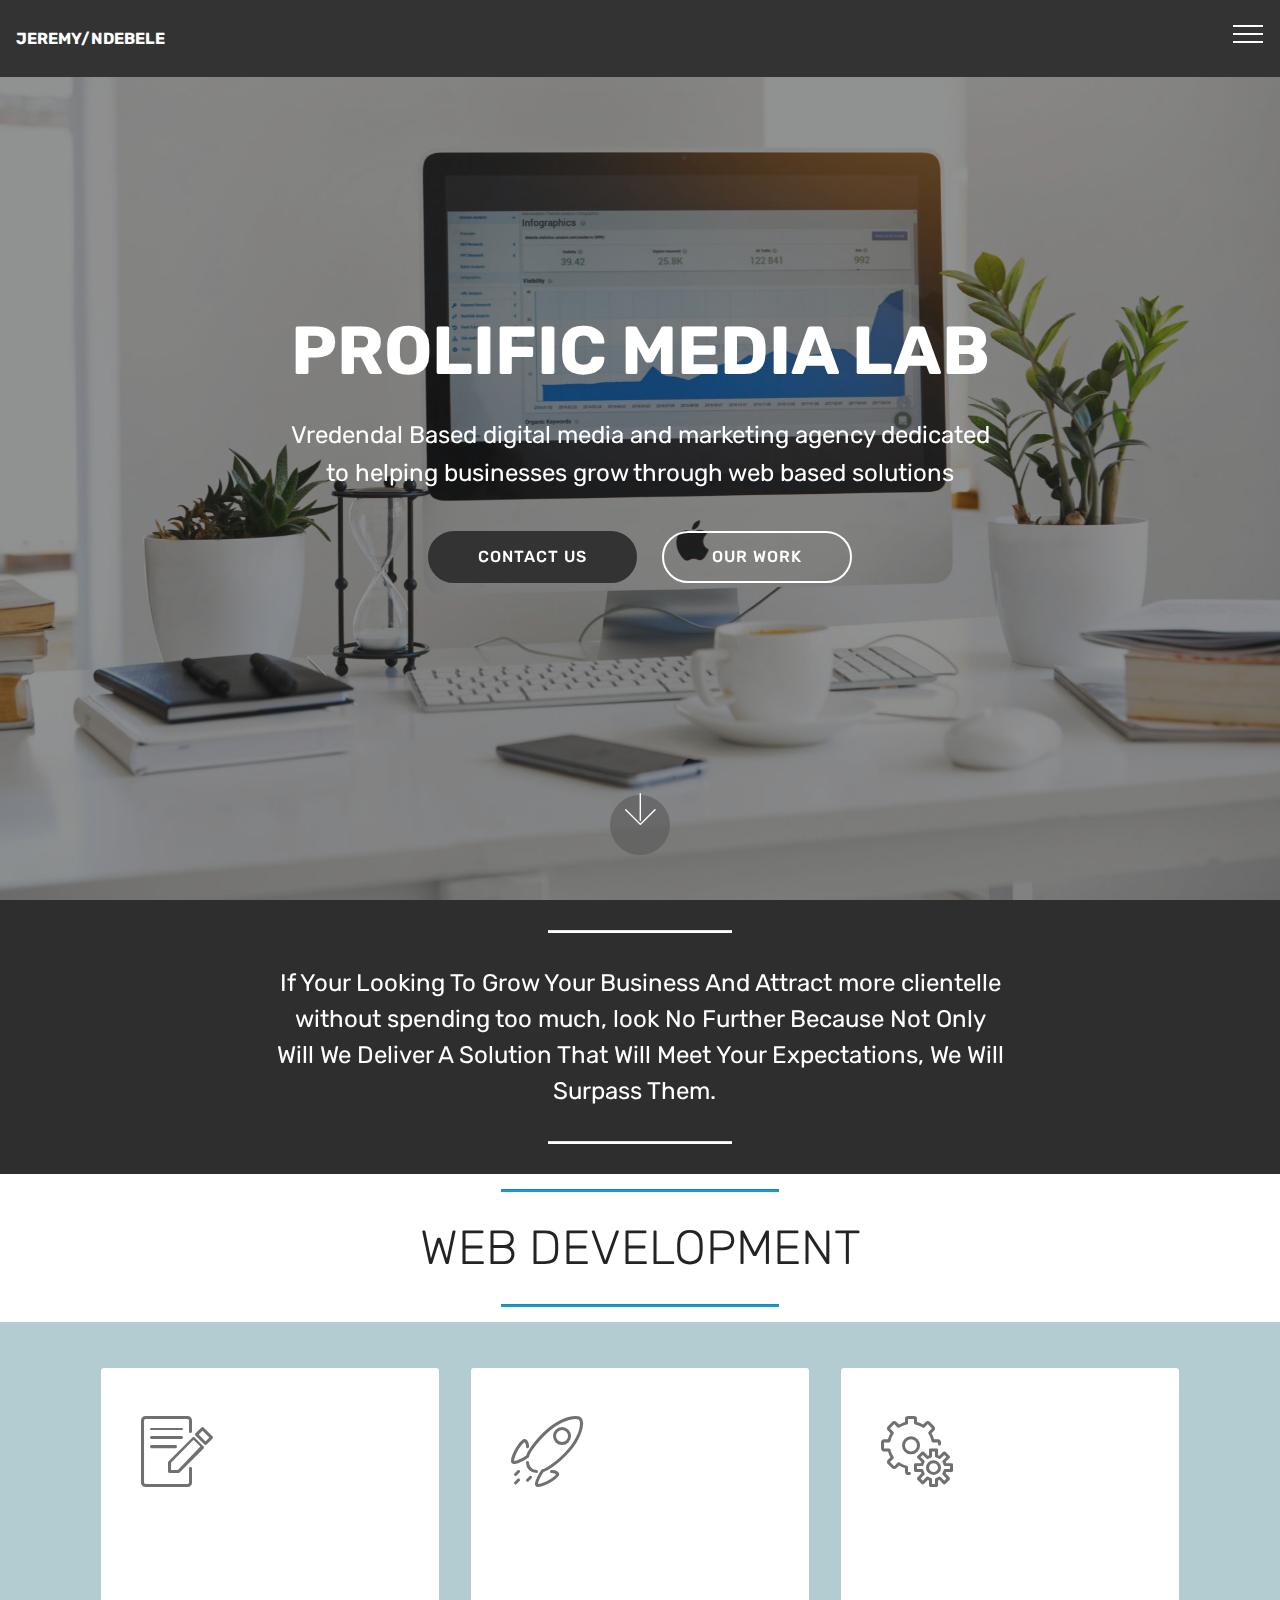
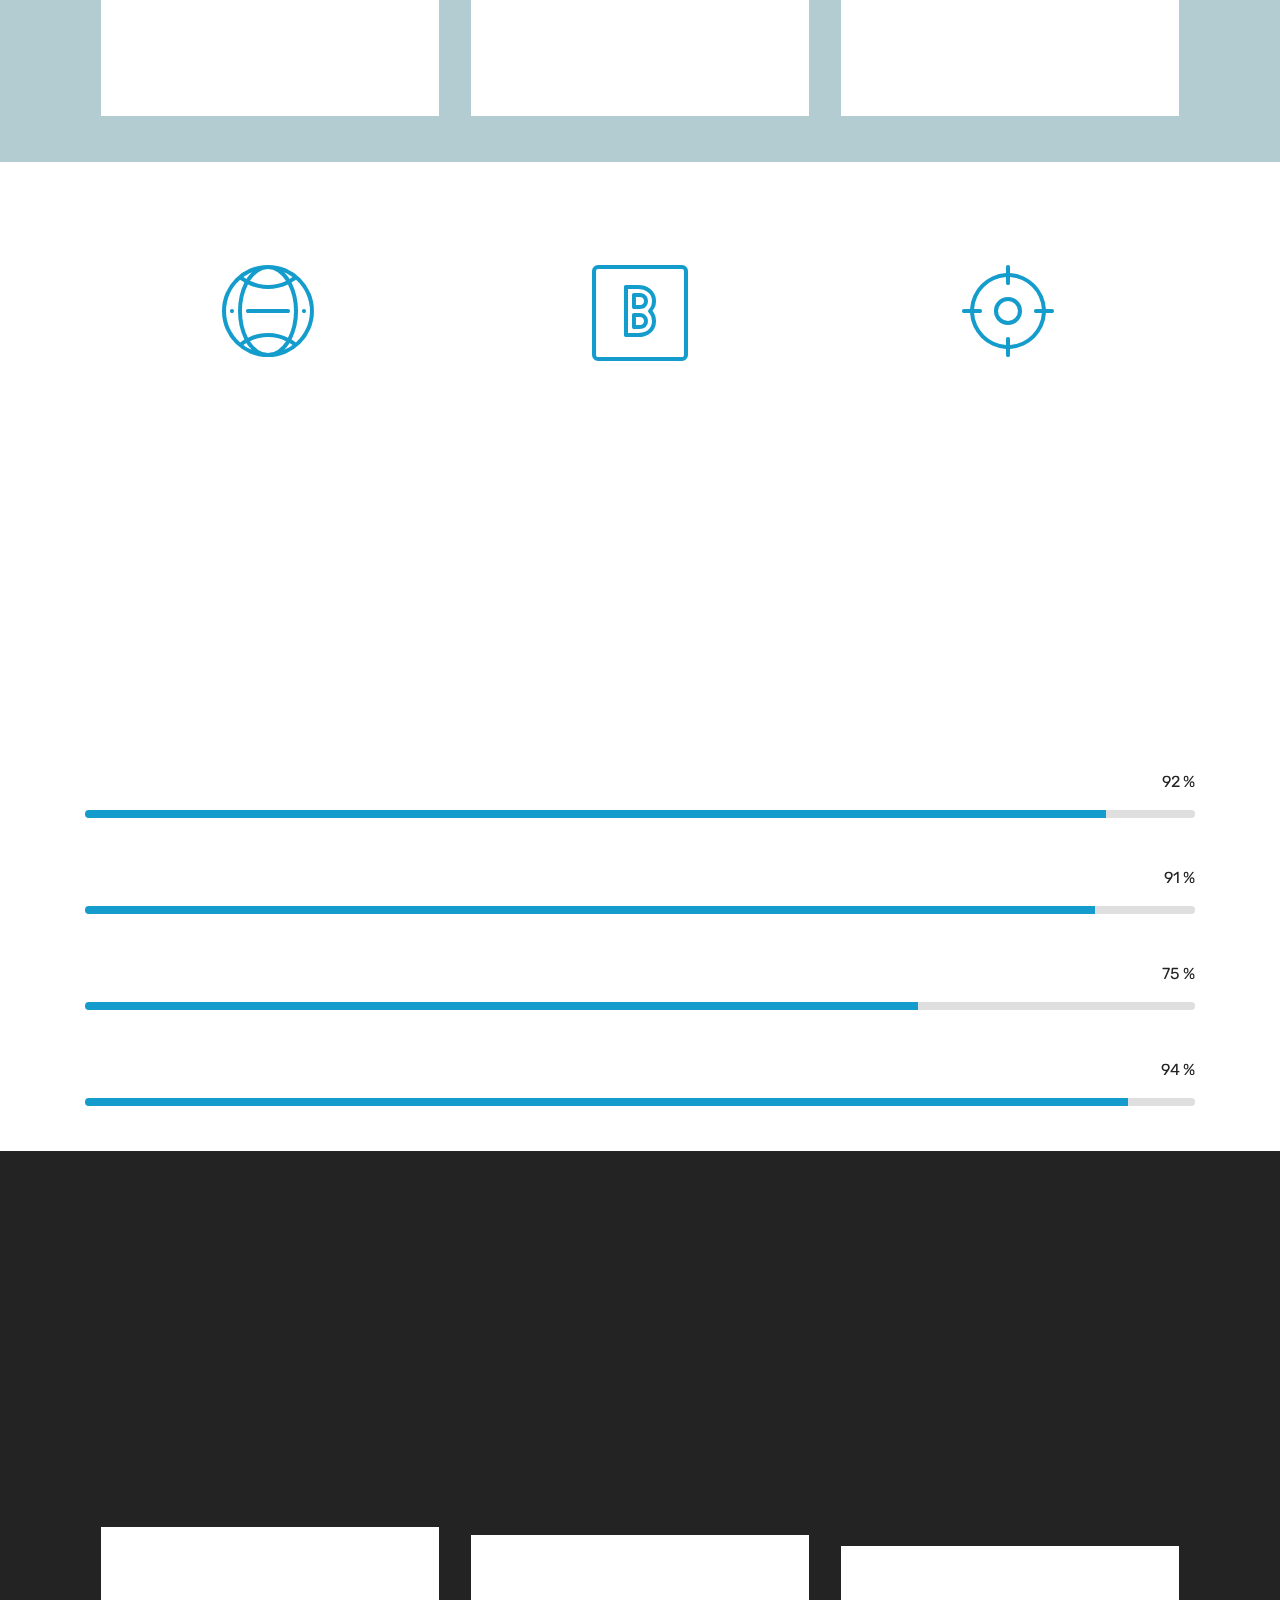
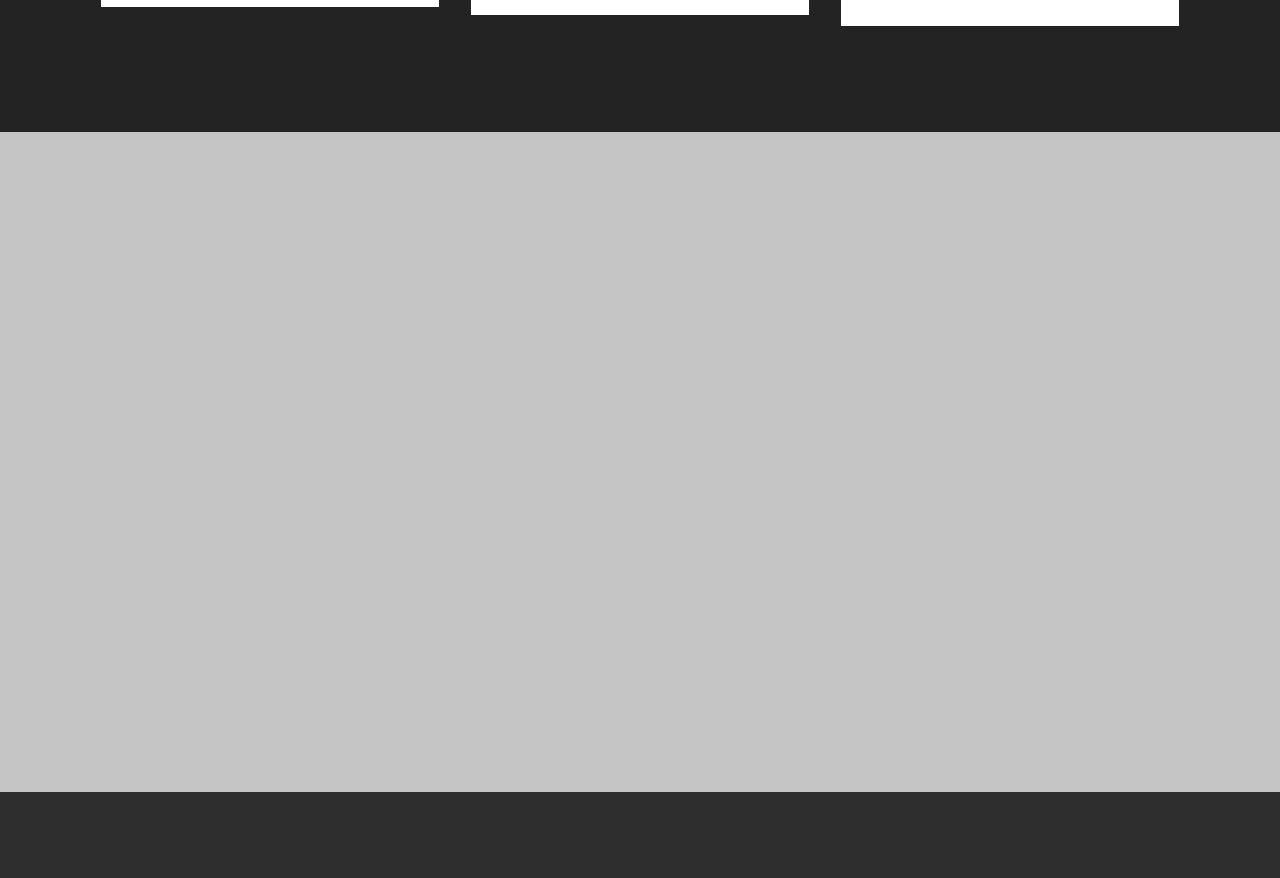
<file: index.html>
<!DOCTYPE html>
<html  >
<head>
  <!-- Site made with Mobirise Website Builder v4.12.4, https://mobirise.com -->
  <meta charset="UTF-8">
  <meta http-equiv="X-UA-Compatible" content="IE=edge">
  <meta name="generator" content="Mobirise v4.12.4, mobirise.com">
  <meta name="viewport" content="width=device-width, initial-scale=1, minimum-scale=1">
  <link rel="shortcut icon" href="assets/images/logo2.png" type="image/x-icon">
  <meta name="description" content="">
  
  
  <title>Home</title>
  <link rel="stylesheet" href="assets/web/assets/mobirise-icons/mobirise-icons.css">
  <link rel="stylesheet" href="assets/bootstrap/css/bootstrap.min.css">
  <link rel="stylesheet" href="assets/bootstrap/css/bootstrap-grid.min.css">
  <link rel="stylesheet" href="assets/bootstrap/css/bootstrap-reboot.min.css">
  <link rel="stylesheet" href="assets/dropdown/css/style.css">
  <link rel="stylesheet" href="assets/tether/tether.min.css">
  <link rel="stylesheet" href="assets/animatecss/animate.min.css">
  <link rel="stylesheet" href="assets/theme/css/style.css">
  <link rel="preload" as="style" href="assets/mobirise/css/mbr-additional.css"><link rel="stylesheet" href="assets/mobirise/css/mbr-additional.css" type="text/css">
  
  
  
</head>
<body>
  <section class="menu cid-su1UajdoW6" once="menu" id="menu1-0">

    

    <nav class="navbar navbar-expand beta-menu navbar-dropdown align-items-center navbar-fixed-top collapsed">
        <button class="navbar-toggler navbar-toggler-right" type="button" data-toggle="collapse" data-target="#navbarSupportedContent" aria-controls="navbarSupportedContent" aria-expanded="false" aria-label="Toggle navigation">
            <div class="hamburger">
                <span></span>
                <span></span>
                <span></span>
                <span></span>
            </div>
        </button>
        <div class="menu-logo">
            <div class="navbar-brand">
                
                <span class="navbar-caption-wrap"><a class="navbar-caption text-white display-4" href="https://mobirise.co">JEREMY/NDEBELE</a></span>
            </div>
        </div>
        <div class="collapse navbar-collapse" id="navbarSupportedContent">
            <ul class="navbar-nav nav-dropdown" data-app-modern-menu="true"><li class="nav-item">
                    <a class="nav-link link text-white display-4" href="index.html#header5-1">
                        <span class="mbri-home mbr-iconfont mbr-iconfont-btn"></span>
                        Home</a>
                </li>
                <li class="nav-item">
                    <a class="nav-link link text-white display-4" href="index.html#content6-8">
                        <span class="mbri-search mbr-iconfont mbr-iconfont-btn"></span>
                        About Me &nbsp; &nbsp; &nbsp; &nbsp; &nbsp; &nbsp; &nbsp; &nbsp; &nbsp; &nbsp;&nbsp;</a>
                </li><li class="nav-item"><a class="nav-link link text-white display-4" href="index.html#features6-2"><span class="mbri-edit2 mbr-iconfont mbr-iconfont-btn"></span>
                        
                        My Services &nbsp; &nbsp; &nbsp; &nbsp; &nbsp; &nbsp; &nbsp; &nbsp; &nbsp; &nbsp;&nbsp;</a></li><li class="nav-item"><a class="nav-link link text-white display-4" href="index.html#features18-5"><span class="mbri-briefcase mbr-iconfont mbr-iconfont-btn"></span>
                        My work &nbsp; &nbsp; &nbsp; &nbsp; &nbsp; &nbsp; &nbsp; &nbsp; &nbsp; &nbsp;&nbsp;</a></li><li class="nav-item"><a class="nav-link link text-white display-4" href="index.html#progress-bars1-b"><span class="mbri-change-style mbr-iconfont mbr-iconfont-btn"></span>
                        My Skills &nbsp; &nbsp; &nbsp; &nbsp; &nbsp; &nbsp; &nbsp; &nbsp; &nbsp; &nbsp;&nbsp;</a></li></ul>
            <div class="navbar-buttons mbr-section-btn"><a class="btn btn-sm btn-primary display-4" href="index.html#form1-6"><span class="mbri-letter mbr-iconfont mbr-iconfont-btn"></span>
                    Contact Me &nbsp; &nbsp; &nbsp; &nbsp; &nbsp; &nbsp; &nbsp; &nbsp;&nbsp;</a></div>
        </div>
    </nav>
</section>

<section class="engine"><a href="https://mobirise.info/h">create your own web page</a></section><section class="header5 cid-su1UonJhPh mbr-fullscreen mbr-parallax-background" id="header5-1">

    

    <div class="mbr-overlay" style="opacity: 0.5; background-color: rgb(35, 35, 35);">
    </div>
    <div class="container">
        <div class="row justify-content-center">
            <div class="mbr-white col-md-10">
                <h1 class="mbr-section-title align-center pb-3 mbr-fonts-style display-1"><strong>PROLIFIC MEDIA LAB</strong></h1>
                <p class="mbr-text align-center display-5 pb-3 mbr-fonts-style">Vredendal Based digital media and marketing agency dedicated<br>to helping businesses grow through web based solutions</p>
                <div class="mbr-section-btn align-center"><a class="btn btn-md btn-black display-4" href="index.html#form1-6">CONTACT US</a>
                        <a class="btn btn-md btn-white-outline display-4" href="index.html#features18-5">OUR WORK</a></div>
            </div>
        </div>
    </div>

    <div class="mbr-arrow hidden-sm-down" aria-hidden="true">
        <a href="#next">
            <i class="mbri-down mbr-iconfont"></i>
        </a>
    </div>
</section>

<section class="mbr-section article content10 cid-su1UR3rinc" id="content10-4">
    
     

    <div class="container">
        <div class="inner-container" style="width: 66%;">
            <hr class="line" style="width: 25%;">
            <div class="section-text align-center mbr-white mbr-fonts-style display-5">If Your Looking To Grow Your Business And Attract more clientelle without spending too much, look No Further Because Not Only Will We Deliver A Solution That Will Meet Your Expectations, We Will Surpass Them. &nbsp;</div>
            <hr class="line" style="width: 25%;">
        </div>
    </div>
</section>

<section class="mbr-section article content9 cid-sK9WTWsvqE" id="content9-h">
    
     

    <div class="container">
        <div class="inner-container" style="width: 100%;">
            <hr class="line" style="width: 25%;">
            <div class="section-text align-center mbr-fonts-style display-2">
                    WEB DEVELOPMENT</div>
            <hr class="line" style="width: 25%;">
        </div>
        </div>
</section>

<section class="features6 cid-su1UxPb5vW" id="features6-2">
    
    

    
    <div class="container">
        <div class="media-container-row">

            <div class="card p-3 col-12 col-md-6 col-lg-4">
                <div class="card-img pb-3">
                    <span class="mbr-iconfont mbri-edit"></span>
                </div>
                <div class="card-box">
                    <h4 class="card-title py-3 mbr-fonts-style display-7">Build</h4>
                    <p class="mbr-text mbr-fonts-style display-7">The first and hands down most involved stage this stage will involve you the client voicing your wants and your needs.
                    </p>
                </div>
            </div>

            <div class="card p-3 col-12 col-md-6 col-lg-4">
                <div class="card-img pb-3">
                    <span class="mbr-iconfont mbri-rocket"></span>
                </div>
                <div class="card-box">
                    <h4 class="card-title py-3 mbr-fonts-style display-7">
                        Launch</h4>
                    <p class="mbr-text mbr-fonts-style display-7">Probably the most exciting stage as this will be the first time you and the world see and interact with your new site.
                    </p>
                </div>
            </div>

            <div class="card p-3 col-12 col-md-6 col-lg-4">
                <div class="card-img pb-3">
                    <span class="mbr-iconfont mbri-setting"></span>
                </div>
                <div class="card-box">
                    <h4 class="card-title py-3 mbr-fonts-style display-7">Maintain</h4>
                    <p class="mbr-text mbr-fonts-style display-7">this stage is by far the most underated and overlooked stage but is very important i will &nbsp;insure your site stays up.
                    </p>
                </div>
            </div>

            

        </div>

    </div>

</section>

<section class="mbr-section content4 cid-sK9Y16bPPC" id="content4-k">

    

    <div class="container">
        <div class="media-container-row">
            <div class="title col-12 col-md-8">
                <h2 class="align-center pb-3 mbr-fonts-style display-2">
                    WEB DRIVEN GROWTH</h2>
                
                
            </div>
        </div>
    </div>
</section>

<section class="features1 cid-sK9XTnVYHE" id="features1-j">
    
    

    
    <div class="container">
        <div class="media-container-row">

            <div class="card p-3 col-12 col-md-6 col-lg-4">
                <div class="card-img pb-3">
                    <span class="mbr-iconfont mbri-globe-2"></span>
                </div>
                <div class="card-box">
                    <h4 class="card-title py-3 mbr-fonts-style display-5">
                        SEO (Search Engine Optimization)</h4>
                    <p class="mbr-text mbr-fonts-style display-7">Making Sure Your Business ranks in<br>the top three seach results which get<br>80% of all traffic.</p>
                </div>
            </div>

            <div class="card p-3 col-12 col-md-6 col-lg-4">
                <div class="card-img pb-3">
                    <span class="mbr-iconfont mbri-bootstrap"></span>
                </div>
                <div class="card-box">
                    <h4 class="card-title py-3 mbr-fonts-style display-5">BRANDING</h4>
                    <p class="mbr-text mbr-fonts-style display-7">Ensuring your business stands head&nbsp;<br>and shoulders above the competition with <br>impressive and effective branding.&nbsp;</p>
                </div>
            </div>

            <div class="card p-3 col-12 col-md-6 col-lg-4">
                <div class="card-img pb-3">
                    <span class="mbr-iconfont mbri-target"></span>
                </div>
                <div class="card-box">
                    <h4 class="card-title py-3 mbr-fonts-style display-5">
                        MARKETING</h4>
                    <p class="mbr-text mbr-fonts-style display-7">Making your business vissible to as many<br>people (the right people) as possible in the<br>most effective and efficient way possible.</p>
                </div>
            </div>

            

        </div>

    </div>

</section>

<section class="progress-bars1 cid-suFe1U3zfN" id="progress-bars1-b">
    
    

    

    <div class="container">
        <h2 class="mbr-section-title pb-2 align-center mbr-fonts-style display-2">We've Got Skills</h2>

        <h3 class="mbr-section-subtitle pb-5 mbr-fonts-style display-5">These Are A Few Of Our Skills&nbsp;</h3>

        <div class="progress_elements">
            <div class="progress1 pb-5">
                <div class="title-wrap">
                    <div class="progressbar-title mbr-fonts-style display-7">
                        <p>WEB DESIGN</p>
                    </div>
                    <div class="progress_value mbr-fonts-style display-7">
                        <div class="progressbar-number"></div>
                        <span>%</span>
                    </div>
                </div>
                <progress class="progress progress-primary" max="100" value="92">
                </progress>
            </div>
            
            <div class="progress2 pb-5">
                <div class="title-wrap">
                    <div class="progressbar-title mbr-fonts-style display-7">
                        <p>WEB DEVELOPMENT &nbsp; &nbsp; &nbsp; &nbsp; &nbsp; &nbsp; &nbsp; &nbsp;</p>
                    </div>
                <div class="progress_value mbr-fonts-style display-7">
                    <div class="progressbar-number"></div>
                    <span>%</span>
                </div>
                </div>
                <progress class="progress progress-primary" max="100" value="91">
                </progress>
            </div>
            
            <div class="progress3 pb-5">
                <div class="title-wrap">
                    <div class="progressbar-title mbr-fonts-style display-7">
                        <p>MARKETING</p>
                    </div>
                    <div class="progress_value mbr-fonts-style display-7">
                        <div class="progressbar-number"></div>
                        <span>%</span>
                    </div>
                </div>
                <progress class="progress progress-primary" max="100" value="75">
                </progress>
            </div>
            
            <div class="progress4">
                <div class="title-wrap">
                    <div class="progressbar-title mbr-fonts-style display-7">
                        <p>SEO (Search Engine Optimization)</p>
                    </div>
                <div class="progress_value mbr-fonts-style display-7">
                    <div class="progressbar-number"></div>
                    <span>%</span>
                </div>
                </div>
                <progress class="progress progress-primary" max="100" value="94">
                </progress>
            </div>
        </div>
    </div>
</section>

<section class="features18 popup-btn-cards cid-su1UXtF6Ub" id="features18-5">

    

    
    <div class="container">
        <h2 class="mbr-section-title pb-3 align-center mbr-fonts-style display-2">EXAMPLES MY RECENT WORKS</h2>
        
        <div class="media-container-row pt-5 ">
            <div class="card p-3 col-12 col-md-6 col-lg-4">
                <div class="card-wrapper ">
                    <div class="card-img">
                        <div class="mbr-overlay"></div>
                        <div class="mbr-section-btn text-center"><a href="https://mobirise.co" class="btn btn-primary display-4">VISIT SITE</a></div>
                        <img src="assets/images/open-enterprises-492x232.png" alt="Mobirise" title="">
                    </div>
                    <div class="card-box">
                        <h4 class="card-title mbr-fonts-style display-7">Open Enterprise</h4>
                        
                    </div>
                </div>
            </div>
            <div class="card p-3 col-12 col-md-6 col-lg-4">
                <div class="card-wrapper">
                    <div class="card-img">
                        <div class="mbr-overlay"></div>
                        <div class="mbr-section-btn text-center"><a href="https://mobirise.co" class="btn btn-primary display-4">VISIT SITE</a></div>
                        <img src="assets/images/index.html-676x300.png" alt="Mobirise" title="">
                    </div>
                    <div class="card-box">
                        <h4 class="card-title mbr-fonts-style display-7">Photographer Web Portfolio</h4>
                        
                    </div>
                </div>
            </div>

            <div class="card p-3 col-12 col-md-6 col-lg-4">
                <div class="card-wrapper">
                    <div class="card-img">
                        <div class="mbr-overlay"></div>
                        <div class="mbr-section-btn text-center"><a href="https://mobirise.co" class="btn btn-primary display-4">VISIT SITE</a></div>
                        <img src="assets/images/app-lab-676x319.png" alt="Mobirise" title="">
                    </div>
                    <div class="card-box">
                        <h4 class="card-title mbr-fonts-style display-7">
                            AppLab</h4>
                        
                    </div>
                </div>
            </div>

            
        </div>
    </div>
</section>

<section class="mbr-section form1 cid-su1Vh092Fw mbr-parallax-background" id="form1-6">

    

    <div class="mbr-overlay" style="opacity: 0.2; background-color: rgb(35, 35, 35);">
    </div>
    <div class="container">
        <div class="row justify-content-center">
            <div class="title col-12 col-lg-8">
                <h2 class="mbr-section-title align-center pb-3 mbr-fonts-style display-2">
                    CONTACT FORM
                </h2>
                <h3 class="mbr-section-subtitle align-center mbr-light pb-3 mbr-fonts-style display-5">Get in contact with us and we will get back to you as soon as possible.
                </h3>
            </div>
        </div>
    </div>
    <div class="container">
        <div class="row justify-content-center">
            <div class="media-container-column col-lg-8" data-form-type="formoid">
                <!---Formbuilder Form--->
                <form action="https://mobirise.com/" method="POST" class="mbr-form form-with-styler" data-form-title="Mobirise Form"><input type="hidden" name="email" data-form-email="true" value="v7SJF8pUTJ0VHDDK6yUF5kY665qsw47YegkICOzQ8USl1NY5qgMcNB/j7WqhYGCq4qONA49Fo4o0fJ/IZ62B7la5duvbVkWu5YHaVZfbmCL8EFbrmh8/DQldMmrwotOs">
                    <div class="row">
                        <div hidden="hidden" data-form-alert="" class="alert alert-success col-12">Thanks for contacting me I'll get back to you soon.</div>
                        <div hidden="hidden" data-form-alert-danger="" class="alert alert-danger col-12">
                        </div>
                    </div>
                    <div class="dragArea row">
                        <div class="col-md-4  form-group" data-for="name">
                            <label for="name-form1-6" class="form-control-label mbr-fonts-style display-7">Name</label>
                            <input type="text" name="name" data-form-field="Name" required="required" class="form-control display-7" id="name-form1-6">
                        </div>
                        <div class="col-md-4  form-group" data-for="email">
                            <label for="email-form1-6" class="form-control-label mbr-fonts-style display-7">Email</label>
                            <input type="email" name="email" data-form-field="Email" required="required" class="form-control display-7" id="email-form1-6">
                        </div>
                        <div data-for="phone" class="col-md-4  form-group">
                            <label for="phone-form1-6" class="form-control-label mbr-fonts-style display-7">Phone</label>
                            <input type="tel" name="phone" data-form-field="Phone" class="form-control display-7" id="phone-form1-6">
                        </div>
                        <div data-for="message" class="col-md-12 form-group">
                            <label for="message-form1-6" class="form-control-label mbr-fonts-style display-7">Message</label>
                            <textarea name="message" data-form-field="Message" class="form-control display-7" id="message-form1-6"></textarea>
                        </div>
                        <div class="col-md-12 input-group-btn align-center"><button type="submit" class="btn btn-primary btn-form display-4">SEND FORM</button></div>
                    </div>
                </form><!---Formbuilder Form--->
            </div>
        </div>
    </div>
</section>

<section once="footers" class="cid-su1Vmgabs4" id="footer6-7">

    

    

    <div class="container">
        <div class="media-container-row align-center mbr-white">
            <div class="col-12">
                <p class="mbr-text mb-0 mbr-fonts-style display-7">
                    © Copyright 2021 JEREMY NDEBELE - All Rights Reserved
                </p>
            </div>
        </div>
    </div>
</section>


  <script src="assets/web/assets/jquery/jquery.min.js"></script>
  <script src="assets/popper/popper.min.js"></script>
  <script src="assets/bootstrap/js/bootstrap.min.js"></script>
  <script src="assets/touchswipe/jquery.touch-swipe.min.js"></script>
  <script src="assets/smoothscroll/smooth-scroll.js"></script>
  <script src="assets/dropdown/js/nav-dropdown.js"></script>
  <script src="assets/dropdown/js/navbar-dropdown.js"></script>
  <script src="assets/tether/tether.min.js"></script>
  <script src="assets/viewportchecker/jquery.viewportchecker.js"></script>
  <script src="assets/parallax/jarallax.min.js"></script>
  <script src="assets/mbr-popup-btns/mbr-popup-btns.js"></script>
  <script src="assets/theme/js/script.js"></script>
  <script src="assets/formoid/formoid.min.js"></script>
  
  
 <div id="scrollToTop" class="scrollToTop mbr-arrow-up"><a style="text-align: center;"><i class="mbr-arrow-up-icon mbr-arrow-up-icon-cm cm-icon cm-icon-smallarrow-up"></i></a></div>
    <input name="animation" type="hidden">
  </body>
</html>
</file>
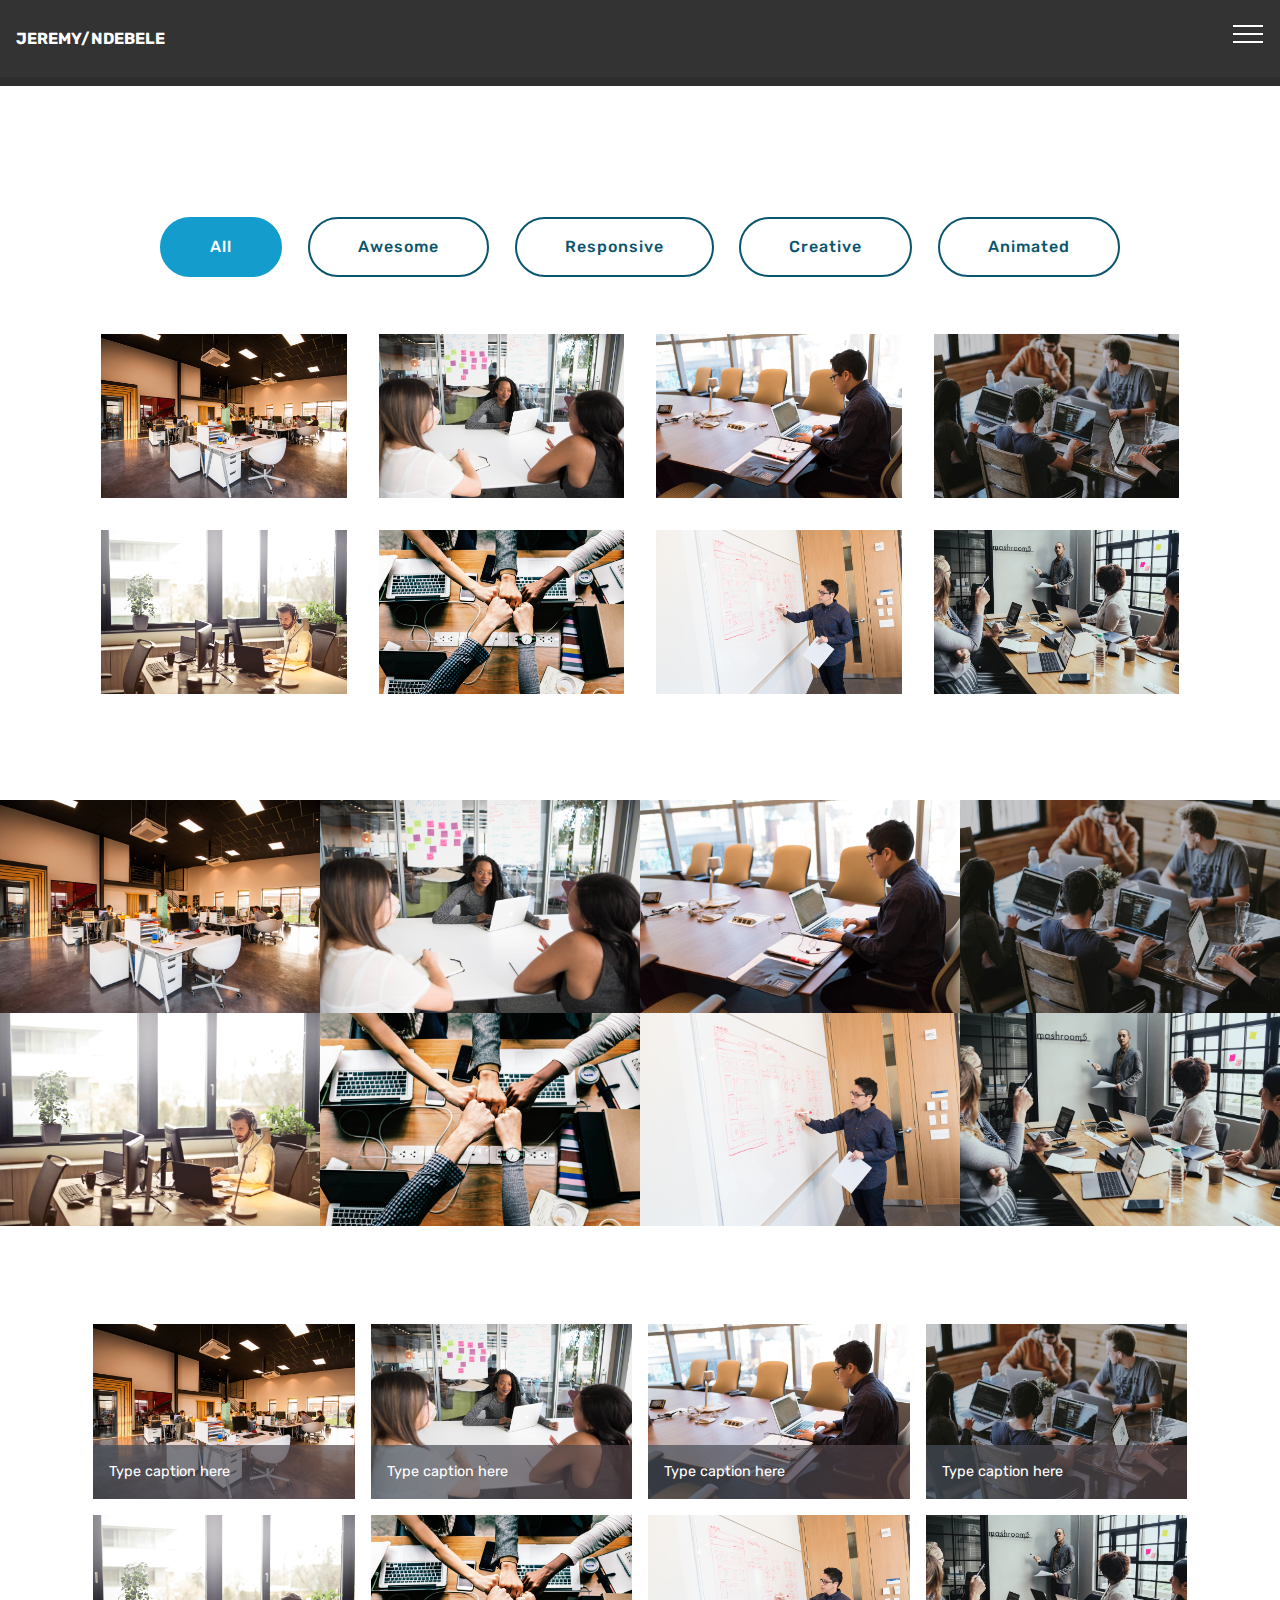
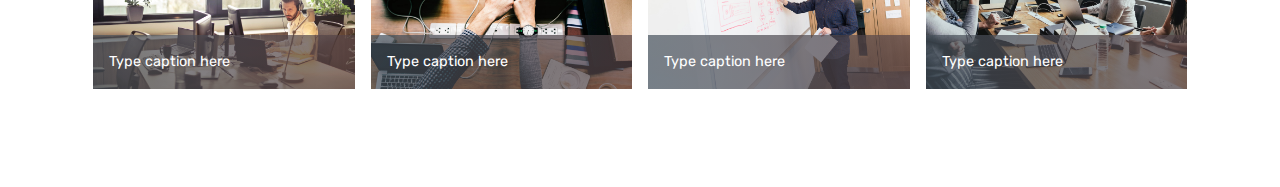
<file: page1.html>
<!DOCTYPE html>
<html  >
<head>
  <!-- Site made with Mobirise Website Builder v4.12.4, https://mobirise.com -->
  <meta charset="UTF-8">
  <meta http-equiv="X-UA-Compatible" content="IE=edge">
  <meta name="generator" content="Mobirise v4.12.4, mobirise.com">
  <meta name="viewport" content="width=device-width, initial-scale=1, minimum-scale=1">
  <link rel="shortcut icon" href="assets/images/logo2.png" type="image/x-icon">
  <meta name="description" content="Web Maker Description">
  
  
  <title>Portfolio</title>
  <link rel="stylesheet" href="assets/web/assets/mobirise-icons/mobirise-icons.css">
  <link rel="stylesheet" href="assets/bootstrap/css/bootstrap.min.css">
  <link rel="stylesheet" href="assets/bootstrap/css/bootstrap-grid.min.css">
  <link rel="stylesheet" href="assets/bootstrap/css/bootstrap-reboot.min.css">
  <link rel="stylesheet" href="assets/dropdown/css/style.css">
  <link rel="stylesheet" href="assets/tether/tether.min.css">
  <link rel="stylesheet" href="assets/animatecss/animate.min.css">
  <link rel="stylesheet" href="assets/theme/css/style.css">
  <link rel="stylesheet" href="assets/gallery/style.css">
  <link rel="preload" as="style" href="assets/mobirise/css/mbr-additional.css"><link rel="stylesheet" href="assets/mobirise/css/mbr-additional.css" type="text/css">
  
  
  
</head>
<body>
  <section class="menu cid-su1UajdoW6" once="menu" id="menu1-c">

    

    <nav class="navbar navbar-expand beta-menu navbar-dropdown align-items-center navbar-fixed-top collapsed">
        <button class="navbar-toggler navbar-toggler-right" type="button" data-toggle="collapse" data-target="#navbarSupportedContent" aria-controls="navbarSupportedContent" aria-expanded="false" aria-label="Toggle navigation">
            <div class="hamburger">
                <span></span>
                <span></span>
                <span></span>
                <span></span>
            </div>
        </button>
        <div class="menu-logo">
            <div class="navbar-brand">
                
                <span class="navbar-caption-wrap"><a class="navbar-caption text-white display-4" href="https://mobirise.co">JEREMY/NDEBELE</a></span>
            </div>
        </div>
        <div class="collapse navbar-collapse" id="navbarSupportedContent">
            <ul class="navbar-nav nav-dropdown" data-app-modern-menu="true"><li class="nav-item">
                    <a class="nav-link link text-white display-4" href="index.html#header5-1">
                        <span class="mbri-home mbr-iconfont mbr-iconfont-btn"></span>
                        Home</a>
                </li>
                <li class="nav-item">
                    <a class="nav-link link text-white display-4" href="index.html#content6-8">
                        <span class="mbri-search mbr-iconfont mbr-iconfont-btn"></span>
                        About Me &nbsp; &nbsp; &nbsp; &nbsp; &nbsp; &nbsp; &nbsp; &nbsp; &nbsp; &nbsp;&nbsp;</a>
                </li><li class="nav-item"><a class="nav-link link text-white display-4" href="index.html#features6-2"><span class="mbri-edit2 mbr-iconfont mbr-iconfont-btn"></span>
                        
                        My Services &nbsp; &nbsp; &nbsp; &nbsp; &nbsp; &nbsp; &nbsp; &nbsp; &nbsp; &nbsp;&nbsp;</a></li><li class="nav-item"><a class="nav-link link text-white display-4" href="index.html#features18-5"><span class="mbri-briefcase mbr-iconfont mbr-iconfont-btn"></span>
                        My work &nbsp; &nbsp; &nbsp; &nbsp; &nbsp; &nbsp; &nbsp; &nbsp; &nbsp; &nbsp;&nbsp;</a></li><li class="nav-item"><a class="nav-link link text-white display-4" href="index.html#progress-bars1-b"><span class="mbri-change-style mbr-iconfont mbr-iconfont-btn"></span>
                        My Skills &nbsp; &nbsp; &nbsp; &nbsp; &nbsp; &nbsp; &nbsp; &nbsp; &nbsp; &nbsp;&nbsp;</a></li></ul>
            <div class="navbar-buttons mbr-section-btn"><a class="btn btn-sm btn-primary display-4" href="index.html#form1-6"><span class="mbri-letter mbr-iconfont mbr-iconfont-btn"></span>
                    Contact Me &nbsp; &nbsp; &nbsp; &nbsp; &nbsp; &nbsp; &nbsp; &nbsp;&nbsp;</a></div>
        </div>
    </nav>
</section>

<section class="engine"><a href="https://mobirise.info/r">free bootstrap templates</a></section><section once="footers" class="cid-su1Vmgabs4" id="footer6-d">

    

    

    <div class="container">
        <div class="media-container-row align-center mbr-white">
            <div class="col-12">
                <p class="mbr-text mb-0 mbr-fonts-style display-7">
                    © Copyright 2021 JEREMY NDEBELE - All Rights Reserved
                </p>
            </div>
        </div>
    </div>
</section>

<section class="mbr-gallery mbr-slider-carousel cid-suQpmFkPhV" id="gallery2-e">

    

    <div class="container">
        <div><!-- Filter --><div class="mbr-gallery-filter container gallery-filter-active"><ul buttons="0"><li class="mbr-gallery-filter-all active"><a class="btn btn-md btn-primary-outline display-7" href="">All</a></li></ul></div><!-- Gallery --><div class="mbr-gallery-row"><div class="mbr-gallery-layout-default"><div><div><div class="mbr-gallery-item mbr-gallery-item--p2" data-video-url="false" data-tags="Awesome"><div href="#lb-gallery2-e" data-slide-to="0" data-toggle="modal"><img src="assets/images/background1.jpg" alt="" title=""><span class="icon-focus"></span></div></div><div class="mbr-gallery-item mbr-gallery-item--p2" data-video-url="false" data-tags="Responsive"><div href="#lb-gallery2-e" data-slide-to="1" data-toggle="modal"><img src="assets/images/background2.jpg" alt="" title=""><span class="icon-focus"></span></div></div><div class="mbr-gallery-item mbr-gallery-item--p2" data-video-url="false" data-tags="Creative"><div href="#lb-gallery2-e" data-slide-to="2" data-toggle="modal"><img src="assets/images/background3.jpg" alt="" title=""><span class="icon-focus"></span></div></div><div class="mbr-gallery-item mbr-gallery-item--p2" data-video-url="false" data-tags="Animated"><div href="#lb-gallery2-e" data-slide-to="3" data-toggle="modal"><img src="assets/images/background4.jpg" alt="" title=""><span class="icon-focus"></span></div></div><div class="mbr-gallery-item mbr-gallery-item--p2" data-video-url="false" data-tags="Awesome"><div href="#lb-gallery2-e" data-slide-to="4" data-toggle="modal"><img src="assets/images/background5.jpg" alt="" title=""><span class="icon-focus"></span></div></div><div class="mbr-gallery-item mbr-gallery-item--p2" data-video-url="false" data-tags="Awesome"><div href="#lb-gallery2-e" data-slide-to="5" data-toggle="modal"><img src="assets/images/background6.jpg" alt="" title=""><span class="icon-focus"></span></div></div><div class="mbr-gallery-item mbr-gallery-item--p2" data-video-url="false" data-tags="Responsive"><div href="#lb-gallery2-e" data-slide-to="6" data-toggle="modal"><img src="assets/images/background7.jpg" alt="" title=""><span class="icon-focus"></span></div></div><div class="mbr-gallery-item mbr-gallery-item--p2" data-video-url="false" data-tags="Animated"><div href="#lb-gallery2-e" data-slide-to="7" data-toggle="modal"><img src="assets/images/background8.jpg" alt="" title=""><span class="icon-focus"></span></div></div></div></div><div class="clearfix"></div></div></div><!-- Lightbox --><div data-app-prevent-settings="" class="mbr-slider modal fade carousel slide" tabindex="-1" data-keyboard="true" data-interval="false" id="lb-gallery2-e"><div class="modal-dialog"><div class="modal-content"><div class="modal-body"><div class="carousel-inner"><div class="carousel-item active"><img src="assets/images/background1.jpg" alt="" title=""></div><div class="carousel-item"><img src="assets/images/background2.jpg" alt="" title=""></div><div class="carousel-item"><img src="assets/images/background3.jpg" alt="" title=""></div><div class="carousel-item"><img src="assets/images/background4.jpg" alt="" title=""></div><div class="carousel-item"><img src="assets/images/background5.jpg" alt="" title=""></div><div class="carousel-item"><img src="assets/images/background6.jpg" alt="" title=""></div><div class="carousel-item"><img src="assets/images/background7.jpg" alt="" title=""></div><div class="carousel-item"><img src="assets/images/background8.jpg" alt="" title=""></div></div><a class="carousel-control carousel-control-prev" role="button" data-slide="prev" href="#lb-gallery2-e"><span class="mbri-left mbr-iconfont" aria-hidden="true"></span><span class="sr-only">Previous</span></a><a class="carousel-control carousel-control-next" role="button" data-slide="next" href="#lb-gallery2-e"><span class="mbri-right mbr-iconfont" aria-hidden="true"></span><span class="sr-only">Next</span></a><a class="close" href="#" role="button" data-dismiss="modal"><span class="sr-only">Close</span></a></div></div></div></div></div>
    </div>

</section>

<section class="mbr-gallery mbr-slider-carousel cid-suQpq6keLy" id="gallery3-f">

    

    <div>
        <div><!-- Filter --><!-- Gallery --><div class="mbr-gallery-row"><div class="mbr-gallery-layout-default"><div><div><div class="mbr-gallery-item mbr-gallery-item--p0" data-video-url="false" data-tags="Awesome"><div href="#lb-gallery3-f" data-slide-to="0" data-toggle="modal"><img src="assets/images/background1.jpg" alt="" title=""><span class="icon-focus"></span></div></div><div class="mbr-gallery-item mbr-gallery-item--p0" data-video-url="false" data-tags="Responsive"><div href="#lb-gallery3-f" data-slide-to="1" data-toggle="modal"><img src="assets/images/background2.jpg" alt="" title=""><span class="icon-focus"></span></div></div><div class="mbr-gallery-item mbr-gallery-item--p0" data-video-url="false" data-tags="Creative"><div href="#lb-gallery3-f" data-slide-to="2" data-toggle="modal"><img src="assets/images/background3.jpg" alt="" title=""><span class="icon-focus"></span></div></div><div class="mbr-gallery-item mbr-gallery-item--p0" data-video-url="false" data-tags="Animated"><div href="#lb-gallery3-f" data-slide-to="3" data-toggle="modal"><img src="assets/images/background4.jpg" alt="" title=""><span class="icon-focus"></span></div></div><div class="mbr-gallery-item mbr-gallery-item--p0" data-video-url="false" data-tags="Awesome"><div href="#lb-gallery3-f" data-slide-to="4" data-toggle="modal"><img src="assets/images/background5.jpg" alt="" title=""><span class="icon-focus"></span></div></div><div class="mbr-gallery-item mbr-gallery-item--p0" data-video-url="false" data-tags="Awesome"><div href="#lb-gallery3-f" data-slide-to="5" data-toggle="modal"><img src="assets/images/background6.jpg" alt="" title=""><span class="icon-focus"></span></div></div><div class="mbr-gallery-item mbr-gallery-item--p0" data-video-url="false" data-tags="Responsive"><div href="#lb-gallery3-f" data-slide-to="6" data-toggle="modal"><img src="assets/images/background7.jpg" alt="" title=""><span class="icon-focus"></span></div></div><div class="mbr-gallery-item mbr-gallery-item--p0" data-video-url="false" data-tags="Animated"><div href="#lb-gallery3-f" data-slide-to="7" data-toggle="modal"><img src="assets/images/background8.jpg" alt="" title=""><span class="icon-focus"></span></div></div></div></div><div class="clearfix"></div></div></div><!-- Lightbox --><div data-app-prevent-settings="" class="mbr-slider modal fade carousel slide" tabindex="-1" data-keyboard="true" data-interval="false" id="lb-gallery3-f"><div class="modal-dialog"><div class="modal-content"><div class="modal-body"><div class="carousel-inner"><div class="carousel-item active"><img src="assets/images/background1.jpg" alt="" title=""></div><div class="carousel-item"><img src="assets/images/background2.jpg" alt="" title=""></div><div class="carousel-item"><img src="assets/images/background3.jpg" alt="" title=""></div><div class="carousel-item"><img src="assets/images/background4.jpg" alt="" title=""></div><div class="carousel-item"><img src="assets/images/background5.jpg" alt="" title=""></div><div class="carousel-item"><img src="assets/images/background6.jpg" alt="" title=""></div><div class="carousel-item"><img src="assets/images/background7.jpg" alt="" title=""></div><div class="carousel-item"><img src="assets/images/background8.jpg" alt="" title=""></div></div><a class="carousel-control carousel-control-prev" role="button" data-slide="prev" href="#lb-gallery3-f"><span class="mbri-left mbr-iconfont" aria-hidden="true"></span><span class="sr-only">Previous</span></a><a class="carousel-control carousel-control-next" role="button" data-slide="next" href="#lb-gallery3-f"><span class="mbri-right mbr-iconfont" aria-hidden="true"></span><span class="sr-only">Next</span></a><a class="close" href="#" role="button" data-dismiss="modal"><span class="sr-only">Close</span></a></div></div></div></div></div>
    </div>

</section>

<section class="mbr-gallery mbr-slider-carousel cid-suQptdK1Pe" id="gallery1-g">

    

    <div class="container">
        <div><!-- Filter --><!-- Gallery --><div class="mbr-gallery-row"><div class="mbr-gallery-layout-default"><div><div><div class="mbr-gallery-item mbr-gallery-item--p1" data-video-url="false" data-tags="Awesome"><div href="#lb-gallery1-g" data-slide-to="0" data-toggle="modal"><img src="assets/images/background1.jpg" alt="" title=""><span class="icon-focus"></span><span class="mbr-gallery-title mbr-fonts-style display-7">Type caption here</span></div></div><div class="mbr-gallery-item mbr-gallery-item--p1" data-video-url="false" data-tags="Responsive"><div href="#lb-gallery1-g" data-slide-to="1" data-toggle="modal"><img src="assets/images/background2.jpg" alt="" title=""><span class="icon-focus"></span><span class="mbr-gallery-title mbr-fonts-style display-7">Type caption here</span></div></div><div class="mbr-gallery-item mbr-gallery-item--p1" data-video-url="false" data-tags="Creative"><div href="#lb-gallery1-g" data-slide-to="2" data-toggle="modal"><img src="assets/images/background3.jpg" alt="" title=""><span class="icon-focus"></span><span class="mbr-gallery-title mbr-fonts-style display-7">Type caption here</span></div></div><div class="mbr-gallery-item mbr-gallery-item--p1" data-video-url="false" data-tags="Animated"><div href="#lb-gallery1-g" data-slide-to="3" data-toggle="modal"><img src="assets/images/background4.jpg" alt="" title=""><span class="icon-focus"></span><span class="mbr-gallery-title mbr-fonts-style display-7">Type caption here</span></div></div><div class="mbr-gallery-item mbr-gallery-item--p1" data-video-url="false" data-tags="Awesome"><div href="#lb-gallery1-g" data-slide-to="4" data-toggle="modal"><img src="assets/images/background5.jpg" alt="" title=""><span class="icon-focus"></span><span class="mbr-gallery-title mbr-fonts-style display-7">Type caption here</span></div></div><div class="mbr-gallery-item mbr-gallery-item--p1" data-video-url="false" data-tags="Awesome"><div href="#lb-gallery1-g" data-slide-to="5" data-toggle="modal"><img src="assets/images/background6.jpg" alt="" title=""><span class="icon-focus"></span><span class="mbr-gallery-title mbr-fonts-style display-7">Type caption here</span></div></div><div class="mbr-gallery-item mbr-gallery-item--p1" data-video-url="false" data-tags="Responsive"><div href="#lb-gallery1-g" data-slide-to="6" data-toggle="modal"><img src="assets/images/background7.jpg" alt="" title=""><span class="icon-focus"></span><span class="mbr-gallery-title mbr-fonts-style display-7">Type caption here</span></div></div><div class="mbr-gallery-item mbr-gallery-item--p1" data-video-url="false" data-tags="Animated"><div href="#lb-gallery1-g" data-slide-to="7" data-toggle="modal"><img src="assets/images/background8.jpg" alt="" title=""><span class="icon-focus"></span><span class="mbr-gallery-title mbr-fonts-style display-7">Type caption here</span></div></div></div></div><div class="clearfix"></div></div></div><!-- Lightbox --><div data-app-prevent-settings="" class="mbr-slider modal fade carousel slide" tabindex="-1" data-keyboard="true" data-interval="false" id="lb-gallery1-g"><div class="modal-dialog"><div class="modal-content"><div class="modal-body"><div class="carousel-inner"><div class="carousel-item active"><img src="assets/images/background1.jpg" alt="" title=""></div><div class="carousel-item"><img src="assets/images/background2.jpg" alt="" title=""></div><div class="carousel-item"><img src="assets/images/background3.jpg" alt="" title=""></div><div class="carousel-item"><img src="assets/images/background4.jpg" alt="" title=""></div><div class="carousel-item"><img src="assets/images/background5.jpg" alt="" title=""></div><div class="carousel-item"><img src="assets/images/background6.jpg" alt="" title=""></div><div class="carousel-item"><img src="assets/images/background7.jpg" alt="" title=""></div><div class="carousel-item"><img src="assets/images/background8.jpg" alt="" title=""></div></div><a class="carousel-control carousel-control-prev" role="button" data-slide="prev" href="#lb-gallery1-g"><span class="mbri-left mbr-iconfont" aria-hidden="true"></span><span class="sr-only">Previous</span></a><a class="carousel-control carousel-control-next" role="button" data-slide="next" href="#lb-gallery1-g"><span class="mbri-right mbr-iconfont" aria-hidden="true"></span><span class="sr-only">Next</span></a><a class="close" href="#" role="button" data-dismiss="modal"><span class="sr-only">Close</span></a></div></div></div></div></div>
    </div>

</section>


  <script src="assets/web/assets/jquery/jquery.min.js"></script>
  <script src="assets/popper/popper.min.js"></script>
  <script src="assets/bootstrap/js/bootstrap.min.js"></script>
  <script src="assets/viewportchecker/jquery.viewportchecker.js"></script>
  <script src="assets/smoothscroll/smooth-scroll.js"></script>
  <script src="assets/dropdown/js/nav-dropdown.js"></script>
  <script src="assets/dropdown/js/navbar-dropdown.js"></script>
  <script src="assets/touchswipe/jquery.touch-swipe.min.js"></script>
  <script src="assets/tether/tether.min.js"></script>
  <script src="assets/vimeoplayer/jquery.mb.vimeo_player.js"></script>
  <script src="assets/masonry/masonry.pkgd.min.js"></script>
  <script src="assets/imagesloaded/imagesloaded.pkgd.min.js"></script>
  <script src="assets/bootstrapcarouselswipe/bootstrap-carousel-swipe.js"></script>
  <script src="assets/theme/js/script.js"></script>
  <script src="assets/gallery/player.min.js"></script>
  <script src="assets/gallery/script.js"></script>
  <script src="assets/slidervideo/script.js"></script>
  
  
 <div id="scrollToTop" class="scrollToTop mbr-arrow-up"><a style="text-align: center;"><i class="mbr-arrow-up-icon mbr-arrow-up-icon-cm cm-icon cm-icon-smallarrow-up"></i></a></div>
    <input name="animation" type="hidden">
  </body>
</html>
</file>
<file: assets/web/assets/mobirise-icons/mobirise-icons.css>
@font-face {
  font-family: 'MobiriseIcons';
  src:  url('mobirise-icons.eot?spat4u');
  src:  url('mobirise-icons.eot?spat4u#iefix') format('embedded-opentype'),
    url('mobirise-icons.ttf?spat4u') format('truetype'),
    url('mobirise-icons.woff?spat4u') format('woff'),
    url('mobirise-icons.svg?spat4u#MobiriseIcons') format('svg');
  font-weight: normal;
  font-style: normal;
  font-display: swap;
}

[class^="mbri-"], [class*=" mbri-"] {
  /* use !important to prevent issues with browser extensions that change fonts */
  font-family: MobiriseIcons !important;
  speak: none;
  font-style: normal;
  font-weight: normal;
  font-variant: normal;
  text-transform: none;
  line-height: 1;

  /* Better Font Rendering =========== */
  -webkit-font-smoothing: antialiased;
  -moz-osx-font-smoothing: grayscale;
}

.mbri-add-submenu:before {
  content: "\e900";
}
.mbri-alert:before {
  content: "\e901";
}
.mbri-align-center:before {
  content: "\e902";
}
.mbri-align-justify:before {
  content: "\e903";
}
.mbri-align-left:before {
  content: "\e904";
}
.mbri-align-right:before {
  content: "\e905";
}
.mbri-android:before {
  content: "\e906";
}
.mbri-apple:before {
  content: "\e907";
}
.mbri-arrow-down:before {
  content: "\e908";
}
.mbri-arrow-next:before {
  content: "\e909";
}
.mbri-arrow-prev:before {
  content: "\e90a";
}
.mbri-arrow-up:before {
  content: "\e90b";
}
.mbri-bold:before {
  content: "\e90c";
}
.mbri-bookmark:before {
  content: "\e90d";
}
.mbri-bootstrap:before {
  content: "\e90e";
}
.mbri-briefcase:before {
  content: "\e90f";
}
.mbri-browse:before {
  content: "\e910";
}
.mbri-bulleted-list:before {
  content: "\e911";
}
.mbri-calendar:before {
  content: "\e912";
}
.mbri-camera:before {
  content: "\e913";
}
.mbri-cart-add:before {
  content: "\e914";
}
.mbri-cart-full:before {
  content: "\e915";
}
.mbri-cash:before {
  content: "\e916";
}
.mbri-change-style:before {
  content: "\e917";
}
.mbri-chat:before {
  content: "\e918";
}
.mbri-clock:before {
  content: "\e919";
}
.mbri-close:before {
  content: "\e91a";
}
.mbri-cloud:before {
  content: "\e91b";
}
.mbri-code:before {
  content: "\e91c";
}
.mbri-contact-form:before {
  content: "\e91d";
}
.mbri-credit-card:before {
  content: "\e91e";
}
.mbri-cursor-click:before {
  content: "\e91f";
}
.mbri-cust-feedback:before {
  content: "\e920";
}
.mbri-database:before {
  content: "\e921";
}
.mbri-delivery:before {
  content: "\e922";
}
.mbri-desktop:before {
  content: "\e923";
}
.mbri-devices:before {
  content: "\e924";
}
.mbri-down:before {
  content: "\e925";
}
.mbri-download:before {
  content: "\e989";
}
.mbri-drag-n-drop:before {
  content: "\e927";
}
.mbri-drag-n-drop2:before {
  content: "\e928";
}
.mbri-edit:before {
  content: "\e929";
}
.mbri-edit2:before {
  content: "\e92a";
}
.mbri-error:before {
  content: "\e92b";
}
.mbri-extension:before {
  content: "\e92c";
}
.mbri-features:before {
  content: "\e92d";
}
.mbri-file:before {
  content: "\e92e";
}
.mbri-flag:before {
  content: "\e92f";
}
.mbri-folder:before {
  content: "\e930";
}
.mbri-gift:before {
  content: "\e931";
}
.mbri-github:before {
  content: "\e932";
}
.mbri-globe:before {
  content: "\e933";
}
.mbri-globe-2:before {
  content: "\e934";
}
.mbri-growing-chart:before {
  content: "\e935";
}
.mbri-hearth:before {
  content: "\e936";
}
.mbri-help:before {
  content: "\e937";
}
.mbri-home:before {
  content: "\e938";
}
.mbri-hot-cup:before {
  content: "\e939";
}
.mbri-idea:before {
  content: "\e93a";
}
.mbri-image-gallery:before {
  content: "\e93b";
}
.mbri-image-slider:before {
  content: "\e93c";
}
.mbri-info:before {
  content: "\e93d";
}
.mbri-italic:before {
  content: "\e93e";
}
.mbri-key:before {
  content: "\e93f";
}
.mbri-laptop:before {
  content: "\e940";
}
.mbri-layers:before {
  content: "\e941";
}
.mbri-left-right:before {
  content: "\e942";
}
.mbri-left:before {
  content: "\e943";
}
.mbri-letter:before {
  content: "\e944";
}
.mbri-like:before {
  content: "\e945";
}
.mbri-link:before {
  content: "\e946";
}
.mbri-lock:before {
  content: "\e947";
}
.mbri-login:before {
  content: "\e948";
}
.mbri-logout:before {
  content: "\e949";
}
.mbri-magic-stick:before {
  content: "\e94a";
}
.mbri-map-pin:before {
  content: "\e94b";
}
.mbri-menu:before {
  content: "\e94c";
}
.mbri-mobile:before {
  content: "\e94d";
}
.mbri-mobile2:before {
  content: "\e94e";
}
.mbri-mobirise:before {
  content: "\e94f";
}
.mbri-more-horizontal:before {
  content: "\e950";
}
.mbri-more-vertical:before {
  content: "\e951";
}
.mbri-music:before {
  content: "\e952";
}
.mbri-new-file:before {
  content: "\e953";
}
.mbri-numbered-list:before {
  content: "\e954";
}
.mbri-opened-folder:before {
  content: "\e955";
}
.mbri-pages:before {
  content: "\e956";
}
.mbri-paper-plane:before {
  content: "\e957";
}
.mbri-paperclip:before {
  content: "\e958";
}
.mbri-photo:before {
  content: "\e959";
}
.mbri-photos:before {
  content: "\e95a";
}
.mbri-pin:before {
  content: "\e95b";
}
.mbri-play:before {
  content: "\e95c";
}
.mbri-plus:before {
  content: "\e95d";
}
.mbri-preview:before {
  content: "\e95e";
}
.mbri-print:before {
  content: "\e95f";
}
.mbri-protect:before {
  content: "\e960";
}
.mbri-question:before {
  content: "\e961";
}
.mbri-quote-left:before {
  content: "\e962";
}
.mbri-quote-right:before {
  content: "\e963";
}
.mbri-refresh:before {
  content: "\e964";
}
.mbri-responsive:before {
  content: "\e965";
}
.mbri-right:before {
  content: "\e966";
}
.mbri-rocket:before {
  content: "\e967";
}
.mbri-sad-face:before {
  content: "\e968";
}
.mbri-sale:before {
  content: "\e969";
}
.mbri-save:before {
  content: "\e96a";
}
.mbri-search:before {
  content: "\e96b";
}
.mbri-setting:before {
  content: "\e96c";
}
.mbri-setting2:before {
  content: "\e96d";
}
.mbri-setting3:before {
  content: "\e96e";
}
.mbri-share:before {
  content: "\e96f";
}
.mbri-shopping-bag:before {
  content: "\e970";
}
.mbri-shopping-basket:before {
  content: "\e971";
}
.mbri-shopping-cart:before {
  content: "\e972";
}
.mbri-sites:before {
  content: "\e973";
}
.mbri-smile-face:before {
  content: "\e974";
}
.mbri-speed:before {
  content: "\e975";
}
.mbri-star:before {
  content: "\e976";
}
.mbri-success:before {
  content: "\e977";
}
.mbri-sun:before {
  content: "\e978";
}
.mbri-sun2:before {
  content: "\e979";
}
.mbri-tablet:before {
  content: "\e97a";
}
.mbri-tablet-vertical:before {
  content: "\e97b";
}
.mbri-target:before {
  content: "\e97c";
}
.mbri-timer:before {
  content: "\e97d";
}
.mbri-to-ftp:before {
  content: "\e97e";
}
.mbri-to-local-drive:before {
  content: "\e97f";
}
.mbri-touch-swipe:before {
  content: "\e980";
}
.mbri-touch:before {
  content: "\e981";
}
.mbri-trash:before {
  content: "\e982";
}
.mbri-underline:before {
  content: "\e983";
}
.mbri-unlink:before {
  content: "\e984";
}
.mbri-unlock:before {
  content: "\e985";
}
.mbri-up-down:before {
  content: "\e986";
}
.mbri-up:before {
  content: "\e987";
}
.mbri-update:before {
  content: "\e988";
}
.mbri-upload:before {
 content: "\e926"; 
}
.mbri-user:before {
  content: "\e98a";
}
.mbri-user2:before {
  content: "\e98b";
}
.mbri-users:before {
  content: "\e98c";
}
.mbri-video:before {
  content: "\e98d";
}
.mbri-video-play:before {
  content: "\e98e";
}
.mbri-watch:before {
  content: "\e98f";
}
.mbri-website-theme:before {
  content: "\e990";
}
.mbri-wifi:before {
  content: "\e991";
}
.mbri-windows:before {
  content: "\e992";
}
.mbri-zoom-out:before {
  content: "\e993";
}
.mbri-redo:before {
  content: "\e994";
}
.mbri-undo:before {
  content: "\e995";
}
</file>
<file: assets/dropdown/css/style.css>
.navbar-dropdown {
  left: 0;
  padding: 0;
  position: absolute;
  right: 0;
  top: 0;
  transition: all 0.45s ease;
  z-index: 1030;
  background: #282828; }
  .navbar-dropdown .navbar-logo {
    margin-right: 0.8rem;
    transition: margin 0.3s ease-in-out;
    vertical-align: middle; }
    .navbar-dropdown .navbar-logo img {
      height: 3.125rem;
      transition: all 0.3s ease-in-out; }
    .navbar-dropdown .navbar-logo.mbr-iconfont {
      font-size: 3.125rem;
      line-height: 3.125rem; }
  .navbar-dropdown .navbar-caption {
    font-weight: 700;
    white-space: normal;
    vertical-align: -4px;
    line-height: 3.125rem !important; }
    .navbar-dropdown .navbar-caption, .navbar-dropdown .navbar-caption:hover {
      color: inherit;
      text-decoration: none; }
  .navbar-dropdown .mbr-iconfont + .navbar-caption {
    vertical-align: -1px; }
  .navbar-dropdown.navbar-fixed-top {
    position: fixed; }
  .navbar-dropdown .navbar-brand span {
    vertical-align: -4px; }
  .navbar-dropdown.bg-color.transparent {
    background: none; }
  .navbar-dropdown.navbar-short .navbar-brand {
    padding: 0.625rem 0; }
    .navbar-dropdown.navbar-short .navbar-brand span {
      vertical-align: -1px; }
  .navbar-dropdown.navbar-short .navbar-caption {
    line-height: 2.375rem !important;
    vertical-align: -2px; }
  .navbar-dropdown.navbar-short .navbar-logo {
    margin-right: 0.5rem; }
    .navbar-dropdown.navbar-short .navbar-logo img {
      height: 2.375rem; }
    .navbar-dropdown.navbar-short .navbar-logo.mbr-iconfont {
      font-size: 2.375rem;
      line-height: 2.375rem; }
  .navbar-dropdown.navbar-short .mbr-table-cell {
    height: 3.625rem; }
  .navbar-dropdown .navbar-close {
    left: 0.6875rem;
    position: fixed;
    top: 0.75rem;
    z-index: 1000; }
  .navbar-dropdown .hamburger-icon {
    content: "";
    display: inline-block;
    vertical-align: middle;
    width: 16px;
    -webkit-box-shadow: 0 -6px 0 1px #282828,0 0 0 1px #282828,0 6px 0 1px #282828;
    -moz-box-shadow: 0 -6px 0 1px #282828,0 0 0 1px #282828,0 6px 0 1px #282828;
    box-shadow: 0 -6px 0 1px #282828,0 0 0 1px #282828,0 6px 0 1px #282828; }

.dropdown-menu .dropdown-toggle[data-toggle="dropdown-submenu"]::after {
  border-bottom: 0.35em solid transparent;
  border-left: 0.35em solid;
  border-right: 0;
  border-top: 0.35em solid transparent;
  margin-left: 0.3rem; }

.dropdown-menu .dropdown-item:focus {
  outline: 0; }

.nav-dropdown {
  font-size: 0.75rem;
  font-weight: 500;
  height: auto !important; }
  .nav-dropdown .nav-btn {
    padding-left: 1rem; }
  .nav-dropdown .link {
    margin: .667em 1.667em;
    font-weight: 500;
    padding: 0;
    transition: color .2s ease-in-out; }
    .nav-dropdown .link.dropdown-toggle {
      margin-right: 2.583em; }
      .nav-dropdown .link.dropdown-toggle::after {
        margin-left: .25rem;
        border-top: 0.35em solid;
        border-right: 0.35em solid transparent;
        border-left: 0.35em solid transparent;
        border-bottom: 0; }
      .nav-dropdown .link.dropdown-toggle[aria-expanded="true"] {
        margin: 0;
        padding: 0.667em 3.263em  0.667em 1.667em; }
  .nav-dropdown .link::after,
  .nav-dropdown .dropdown-item::after {
    color: inherit; }
  .nav-dropdown .btn {
    font-size: 0.75rem;
    font-weight: 700;
    letter-spacing: 0;
    margin-bottom: 0;
    padding-left: 1.25rem;
    padding-right: 1.25rem; }
  .nav-dropdown .dropdown-menu {
    border-radius: 0;
    border: 0;
    left: 0;
    margin: 0;
    padding-bottom: 1.25rem;
    padding-top: 1.25rem;
    position: relative; }
  .nav-dropdown .dropdown-submenu {
    margin-left: 0.125rem;
    top: 0; }
  .nav-dropdown .dropdown-item {
    font-weight: 500;
    line-height: 2;
    padding: 0.3846em 4.615em 0.3846em 1.5385em;
    position: relative;
    transition: color .2s ease-in-out, background-color .2s ease-in-out; }
    .nav-dropdown .dropdown-item::after {
      margin-top: -0.3077em;
      position: absolute;
      right: 1.1538em;
      top: 50%; }
    .nav-dropdown .dropdown-item:focus, .nav-dropdown .dropdown-item:hover {
      background: none; }

@media (max-width: 767px) {
  .nav-dropdown.navbar-toggleable-sm {
    bottom: 0;
    display: none;
    left: 0;
    overflow-x: hidden;
    position: fixed;
    top: 0;
    transform: translateX(-100%);
    -ms-transform: translateX(-100%);
    -webkit-transform: translateX(-100%);
    width: 18.75rem;
    z-index: 999; } }
.nav-dropdown.navbar-toggleable-xl {
  bottom: 0;
  display: none;
  left: 0;
  overflow-x: hidden;
  position: fixed;
  top: 0;
  transform: translateX(-100%);
  -ms-transform: translateX(-100%);
  -webkit-transform: translateX(-100%);
  width: 18.75rem;
  z-index: 999; }

.nav-dropdown-sm {
  display: block !important;
  overflow-x: hidden;
  overflow: auto;
  padding-top: 3.875rem; }
  .nav-dropdown-sm::after {
    content: "";
    display: block;
    height: 3rem;
    width: 100%; }
  .nav-dropdown-sm.collapse.in ~ .navbar-close {
    display: block !important; }
  .nav-dropdown-sm.collapsing, .nav-dropdown-sm.collapse.in {
    transform: translateX(0);
    -ms-transform: translateX(0);
    -webkit-transform: translateX(0);
    transition: all 0.25s ease-out;
    -webkit-transition: all 0.25s ease-out;
    background: #282828; }
  .nav-dropdown-sm.collapsing[aria-expanded="false"] {
    transform: translateX(-100%);
    -ms-transform: translateX(-100%);
    -webkit-transform: translateX(-100%); }
  .nav-dropdown-sm .nav-item {
    display: block;
    margin-left: 0 !important;
    padding-left: 0; }
  .nav-dropdown-sm .link,
  .nav-dropdown-sm .dropdown-item {
    border-top: 1px dotted rgba(255, 255, 255, 0.1);
    font-size: 0.8125rem;
    line-height: 1.6;
    margin: 0 !important;
    padding: 0.875rem 2.4rem 0.875rem 1.5625rem !important;
    position: relative;
    white-space: normal; }
    .nav-dropdown-sm .link:focus, .nav-dropdown-sm .link:hover,
    .nav-dropdown-sm .dropdown-item:focus,
    .nav-dropdown-sm .dropdown-item:hover {
      background: rgba(0, 0, 0, 0.2) !important;
      color: #c0a375; }
  .nav-dropdown-sm .nav-btn {
    position: relative;
    padding: 1.5625rem 1.5625rem 0 1.5625rem; }
    .nav-dropdown-sm .nav-btn::before {
      border-top: 1px dotted rgba(255, 255, 255, 0.1);
      content: "";
      left: 0;
      position: absolute;
      top: 0;
      width: 100%; }
    .nav-dropdown-sm .nav-btn + .nav-btn {
      padding-top: 0.625rem; }
      .nav-dropdown-sm .nav-btn + .nav-btn::before {
        display: none; }
  .nav-dropdown-sm .btn {
    padding: 0.625rem 0; }
  .nav-dropdown-sm .dropdown-toggle[data-toggle="dropdown-submenu"]::after {
    margin-left: .25rem;
    border-top: 0.35em solid;
    border-right: 0.35em solid transparent;
    border-left: 0.35em solid transparent;
    border-bottom: 0; }
  .nav-dropdown-sm .dropdown-toggle[data-toggle="dropdown-submenu"][aria-expanded="true"]::after {
    border-top: 0;
    border-right: 0.35em solid transparent;
    border-left: 0.35em solid transparent;
    border-bottom: 0.35em solid; }
  .nav-dropdown-sm .dropdown-menu {
    margin: 0;
    padding: 0;
    position: relative;
    top: 0;
    left: 0;
    width: 100%;
    border: 0;
    float: none;
    border-radius: 0;
    background: none; }
  .nav-dropdown-sm .dropdown-submenu {
    left: 100%;
    margin-left: 0.125rem;
    margin-top: -1.25rem;
    top: 0; }

.navbar-toggleable-sm .nav-dropdown .dropdown-menu {
  position: absolute; }

.navbar-toggleable-sm .nav-dropdown .dropdown-submenu {
  left: 100%;
  margin-left: 0.125rem;
  margin-top: -1.25rem;
  top: 0; }

.navbar-toggleable-sm.opened .nav-dropdown .dropdown-menu {
  position: relative; }

.navbar-toggleable-sm.opened .nav-dropdown .dropdown-submenu {
  left: 0;
  margin-left: 00rem;
  margin-top: 0rem;
  top: 0; }

.is-builder .nav-dropdown.collapsing {
  transition: none !important; }

/*# sourceMappingURL=style.css.map */
</file>
<file: assets/theme/css/style.css>
/*!
 * Mobirise v4 theme (https://mobirise.com/)
 * Copyright 2017 Mobirise
 */
section {
  background-color: #eeeeee;
}

.form-control:focus {
  box-shadow: none;
}

:focus {
  outline: none;
}

body {
  font-style: normal;
  line-height: 1.5;
}

section,
.container,
.container-fluid {
  position: relative;
  word-wrap: break-word;
}

a.mbr-iconfont:hover {
  text-decoration: none;
}

.article .lead p,
.article .lead ul,
.article .lead ol,
.article .lead pre,
.article .lead blockquote {
  margin-bottom: 0;
}

ul,
ol,
pre,
blockquote {
  margin-bottom: 2.3125rem;
}

pre {
  background: #f4f4f4;
  padding: 10px 24px;
  white-space: pre-wrap;
}

.inactive {
  -webkit-user-select: none;
  -moz-user-select: none;
  -ms-user-select: none;
  user-select: none;
  pointer-events: none;
  -webkit-user-drag: none;
  user-drag: none;
}

.mbr-section__comments .row {
  justify-content: center;
  -webkit-justify-content: center;
}

a {
  font-style: normal;
  font-weight: 400;
  cursor: pointer;
}

a, a:hover {
  text-decoration: none;
}

figure {
  margin-bottom: 0;
}

body {
  color: #232323;
}

h1,
h2,
h3,
h4,
h5,
h6,
.h1,
.h2,
.h3,
.h4,
.h5,
.h6,
.display-1,
.display-2,
.display-3,
.display-4 {
  line-height: 1;
  word-break: break-word;
  word-wrap: break-word;
}

.mbr-section-title {
  font-style: normal;
  line-height: 1.2;
}

.mbr-section-subtitle {
  line-height: 1.3;
}

.mbr-text {
  font-style: normal;
  line-height: 1.6;
}

b,
strong {
  font-weight: bold;
}

blockquote {
  padding: 10px 0 10px 20px;
  position: relative;
  border-left: 2px solid;
  border-color: #ff3366;
}

input:-webkit-autofill, input:-webkit-autofill:hover, input:-webkit-autofill:focus, input:-webkit-autofill:active {
  transition-delay: 9999s;
  transition-property: background-color, color;
}

textarea[type='hidden'] {
  display: none;
}

body {
  position: relative;
}

section {
  background-position: 50% 50%;
  background-repeat: no-repeat;
  background-size: cover;
}

section .mbr-background-video,
section .mbr-background-video-preview {
  position: absolute;
  bottom: 0;
  left: 0;
  right: 0;
  top: 0;
}

.hidden {
  visibility: hidden;
}

.mbr-z-index20 {
  z-index: 20;
}

/*! Base colors */
.mbr-white {
  color: #ffffff;
}

.mbr-black {
  color: #000000;
}

.mbr-bg-white {
  background-color: #ffffff;
}

.mbr-bg-black {
  background-color: #000000;
}

/*! Text-aligns */
.align-left {
  text-align: left;
}

.align-center {
  text-align: center;
}

.align-right {
  text-align: right;
}

@media (max-width: 767px) {
  .align-left,
  .align-center,
  .align-right,
  .mbr-section-btn,
  .mbr-section-title {
    text-align: center;
  }
}

/*! Font-weight  */
.mbr-light {
  font-weight: 300;
}

.mbr-regular {
  font-weight: 400;
}

.mbr-semibold {
  font-weight: 500;
}

.mbr-bold {
  font-weight: 700;
}

/*! Media  */
.media-size-item {
  -moz-flex: 1 1 auto;
  -o-flex: 1 1 auto;
  flex: 1 1 auto;
}

.media-content {
  flex-basis: 100%;
}

.media-container-row {
  display: flex;
  flex-direction: row;
  flex-wrap: wrap;
  justify-content: center;
  align-content: center;
  align-items: start;
}

.media-container-row .media-size-item {
  width: 400px;
}

.media-container-column {
  display: flex;
  flex-direction: column;
  flex-wrap: wrap;
  justify-content: center;
  align-content: center;
  align-items: stretch;
}

.media-container-column > * {
  width: 100%;
}

@media (min-width: 992px) {
  .media-container-row {
    flex-wrap: nowrap;
  }
}

figure {
  overflow: hidden;
}

figure[mbr-media-size] {
  transition: width 0.1s;
}

.mbr-figure img,
.mbr-figure iframe {
  display: block;
  width: 100%;
}

.card {
  background-color: transparent;
  border: none;
}

.card-box {
  width: 100%;
}

.card-img {
  text-align: center;
  flex-shrink: 0;
  -webkit-flex-shrink: 0;
}

.media {
  max-width: 100%;
  margin: 0 auto;
}

.mbr-figure {
  -ms-grid-row-align: center;
  align-self: center;
}

.media-container > div {
  max-width: 100%;
}

.mbr-figure img,
.card-img img {
  width: 100%;
}

@media (max-width: 991px) {
  .media-size-item {
    width: auto !important;
  }
  .media {
    width: auto;
  }
  .mbr-figure {
    width: 100% !important;
  }
}

/*! Buttons */
.btn {
  font-weight: 500;
  border-width: 2px;
  font-style: normal;
  letter-spacing: 1px;
  margin: .4rem .8rem;
  white-space: normal;
  transition: all .3s ease-in-out;
  display: inline-flex;
  align-items: center;
  justify-content: center;
  word-break: break-word;
  -webkit-align-items: center;
  -webkit-justify-content: center;
  display: -webkit-inline-flex;
}

.btn-sm {
  font-weight: 500;
  letter-spacing: 1px;
  transition: all .3s ease-in-out;
}

.btn-md {
  font-weight: 500;
  letter-spacing: 1px;
  margin: .4rem .8rem !important;
  transition: all .3s ease-in-out;
}

.btn-lg {
  font-weight: 500;
  letter-spacing: 1px;
  margin: .4rem .8rem !important;
  transition: all .3s ease-in-out;
}

.mbr-section-btn {
  margin-left: -0.25rem;
  margin-right: -0.25rem;
  font-size: 0;
}

nav .mbr-section-btn {
  margin-left: 0rem;
  margin-right: 0rem;
}

.btn-form {
  border-radius: 0;
}

.btn-form:hover {
  cursor: pointer;
}

/*! Btn icon margin */
.btn .mbr-iconfont,
.btn.btn-sm .mbr-iconfont {
  cursor: pointer;
  margin-right: 0.5rem;
}

.btn.btn-md .mbr-iconfont,
.btn.btn-md .mbr-iconfont {
  margin-right: 0.8rem;
}

.mbr-regular {
  font-weight: 400;
}

.mbr-semibold {
  font-weight: 500;
}

.mbr-bold {
  font-weight: 700;
}

[type='submit'] {
  -webkit-appearance: none;
}

/*! Full-screen */
.mbr-fullscreen .mbr-overlay {
  min-height: 100vh;
}

.mbr-fullscreen {
  display: flex;
  display: -moz-flex;
  display: -ms-flex;
  display: -o-flex;
  align-items: center;
  -webkit-align-items: center;
  min-height: 100vh;
  padding-top: 3rem;
  padding-bottom: 3rem;
}

/*! Map */
.map {
  height: 25rem;
  position: relative;
}

.map iframe {
  width: 100%;
  height: 100%;
}

.mbr-overlay {
  background-color: #000;
  bottom: 0;
  left: 0;
  opacity: .5;
  position: absolute;
  right: 0;
  top: 0;
  z-index: 0;
  pointer-events: none;
}

/* Form */
blockquote {
  font-style: italic;
  padding: 10px 0 10px 20px;
  font-size: 1.09rem;
  position: relative;
  border-width: 3px;
}

.form-control {
  background-color: #f5f5f5;
  box-shadow: none;
  color: #565656;
  line-height: 1.43;
  min-height: 3.5em;
  padding: 1.07em .5em;
}

.form-control, .form-control:focus {
  border: 1px solid #e8e8e8;
}

.form-active .form-control:invalid {
  border-color: red;
}

.form-control-label {
  position: relative;
  cursor: pointer;
  margin-bottom: .357em;
  padding: 0;
}

.alert {
  color: #ffffff;
  border-radius: 0;
  border: 0;
  font-size: .875rem;
  line-height: 1.5;
  margin-bottom: 1.875rem;
  padding: 1.25rem;
  position: relative;
}

.alert.alert-form::after {
  background-color: inherit;
  bottom: -7px;
  content: "";
  display: block;
  height: 14px;
  left: 50%;
  margin-left: -7px;
  position: absolute;
  transform: rotate(45deg);
  width: 14px;
  -webkit-transform: rotate(45deg);
}

.form-asterisk {
  font-family: initial;
  position: absolute;
  top: -2px;
  font-weight: normal;
}

/*! Scroll to top arrow */
#scrollToTop a i:before {
  content: '';
  position: absolute;
  height: 40%;
  top: 25%;
  background: #fff;
  width: 2px;
  left: calc(50% - 1px);
}

#scrollToTop a i:after {
  content: '';
  position: absolute;
  display: block;
  border-top: 2px solid #fff;
  border-right: 2px solid #fff;
  width: 40%;
  height: 40%;
  left: 30%;
  bottom: 30%;
  transform: rotate(135deg);
  -webkit-transform: rotate(135deg);
}

.mbr-arrow-up {
  bottom: 25px;
  right: 90px;
  position: fixed;
  text-align: right;
  z-index: 5000;
  color: #ffffff;
  font-size: 32px;
  transform: rotate(180deg);
  -webkit-transform: rotate(180deg);
}

.mbr-arrow-up a {
  background: rgba(0, 0, 0, 0.2);
  border-radius: 3px;
  color: #fff;
  display: inline-block;
  height: 60px;
  width: 60px;
  outline-style: none !important;
  position: relative;
  text-decoration: none;
  transition: all 0.3s ease-in-out;
  cursor: pointer;
  text-align: center;
}

.mbr-arrow-up a:hover {
  background-color: rgba(0, 0, 0, 0.4);
}

.mbr-arrow-up a i {
  line-height: 60px;
}

.mbr-arrow-up-icon {
  display: block;
  color: #fff;
}

.mbr-arrow-up-icon::before {
  content: '\203a';
  display: inline-block;
  font-family: serif;
  font-size: 32px;
  line-height: 1;
  font-style: normal;
  position: relative;
  top: 6px;
  left: -4px;
  -webkit-transform: rotate(-90deg);
  transform: rotate(-90deg);
}

/*! Arrow Down */
.mbr-arrow {
  position: absolute;
  bottom: 45px;
  left: 50%;
  width: 60px;
  height: 60px;
  cursor: pointer;
  background-color: rgba(80, 80, 80, 0.5);
  border-radius: 50%;
  -webkit-transform: translateX(-50%);
  transform: translateX(-50%);
}

.mbr-arrow > a {
  display: inline-block;
  text-decoration: none;
  outline-style: none;
  -webkit-animation: arrowdown 1.7s ease-in-out infinite;
  animation: arrowdown 1.7s ease-in-out infinite;
}

.mbr-arrow > a > i {
  position: absolute;
  top: -2px;
  left: 15px;
  font-size: 2rem;
}

@keyframes arrowdown {
  0% {
    transform: translateY(0px);
    -webkit-transform: translateY(0px);
  }
  50% {
    transform: translateY(-5px);
    -webkit-transform: translateY(-5px);
  }
  100% {
    transform: translateY(0px);
    -webkit-transform: translateY(0px);
  }
}

@-webkit-keyframes arrowdown {
  0% {
    transform: translateY(0px);
    -webkit-transform: translateY(0px);
  }
  50% {
    transform: translateY(-5px);
    -webkit-transform: translateY(-5px);
  }
  100% {
    transform: translateY(0px);
    -webkit-transform: translateY(0px);
  }
}

@media (max-width: 500px) {
  .mbr-arrow-up {
    left: 50%;
    right: auto;
    transform: translateX(-50%) rotate(180deg);
    -webkit-transform: translateX(-50%) rotate(180deg);
  }
}

/*Gradients animation*/
@keyframes gradient-animation {
  from {
    background-position: 0% 100%;
    -webkit-animation-timing-function: ease-in-out;
            animation-timing-function: ease-in-out;
  }
  to {
    background-position: 100% 0%;
    -webkit-animation-timing-function: ease-in-out;
            animation-timing-function: ease-in-out;
  }
}

@-webkit-keyframes gradient-animation {
  from {
    background-position: 0% 100%;
    -webkit-animation-timing-function: ease-in-out;
            animation-timing-function: ease-in-out;
  }
  to {
    background-position: 100% 0%;
    -webkit-animation-timing-function: ease-in-out;
            animation-timing-function: ease-in-out;
  }
}

.bg-gradient {
  background-size: 200% 200%;
  animation: gradient-animation 5s infinite alternate;
  -webkit-animation: gradient-animation 5s infinite alternate;
}

.menu .navbar-brand {
  display: -webkit-flex;
}

.menu .navbar-brand span {
  display: flex;
  display: -webkit-flex;
}

.menu .navbar-brand .navbar-caption-wrap {
  display: -webkit-flex;
}

.menu .navbar-brand .navbar-logo img {
  display: -webkit-flex;
}

@media (min-width: 768px) and (max-width: 1023px) {
  .menu .navbar-toggleable-sm .navbar-nav {
    display: -ms-flexbox;
  }
}

@media (max-width: 1023px) {
  .menu .navbar-collapse {
    max-height: 93.5vh;
  }
  .menu .navbar-collapse.show {
    overflow: auto;
  }
}

@media (min-width: 1024px) {
  .menu .navbar-nav.nav-dropdown {
    display: -webkit-flex;
  }
  .menu .navbar-toggleable-sm .navbar-collapse {
    display: -webkit-flex !important;
  }
  .menu .collapsed .navbar-collapse {
    max-height: 93.5vh;
  }
  .menu .collapsed .navbar-collapse.show {
    overflow: auto;
  }
}

@media (max-width: 767px) {
  .menu .navbar-collapse {
    max-height: 80vh;
  }
}

/* Others*/
.note-check a[data-value=Rubik] {
  font-style: normal;
}

.mbr-arrow a {
  color: #ffffff;
}

@media (max-width: 767px) {
  .mbr-arrow {
    display: none;
  }
}

.navbar {
  display: -webkit-flex;
  -webkit-flex-wrap: wrap;
  -webkit-align-items: center;
  -webkit-justify-content: space-between;
}

.navbar-collapse {
  -webkit-flex-basis: 100%;
  -webkit-flex-grow: 1;
  -webkit-align-items: center;
}

.nav-dropdown .link {
  padding: 0.667em 1.667em !important;
  margin: 0 !important;
}

.nav {
  display: -webkit-flex;
  -webkit-flex-wrap: wrap;
}

.row {
  display: -webkit-flex;
  -webkit-flex-wrap: wrap;
}

.justify-content-center {
  -webkit-justify-content: center;
}

.form-inline {
  display: -webkit-flex;
  -webkit-align-items: center;
}

.card-wrapper {
  -webkit-flex: 1;
}

.carousel-control {
  z-index: 10;
  display: -webkit-flex;
  -webkit-align-items: center;
  -webkit-justify-content: center;
}

.carousel-controls {
  display: -webkit-flex;
}

.media {
  display: -webkit-flex;
}

.form-group:focus {
  outline: none;
}

.jq-selectbox__select {
  padding: 1.07em 0.5em;
  position: absolute;
  top: 0;
  left: 0;
  width: 100%;
}

.jq-selectbox__dropdown {
  position: absolute;
  top: 100%;
  left: 0 !important;
  width: 100% !important;
}

.jq-selectbox__trigger-arrow {
  -webkit-transform: translateY(-50%);
          transform: translateY(-50%);
}

.jq-selectbox li {
  padding: 1.07em 0.5em;
}

input[type='range'] {
  padding-left: 0 !important;
  padding-right: 0 !important;
}

.modal-dialog,
.modal-content {
  height: 100%;
}

.modal-dialog .carousel-inner {
  height: calc(100vh - 1.75rem);
}

@media (max-width: 575px) {
  .modal-dialog .carousel-inner {
    height: calc(100vh - 1rem);
  }
}

.carousel-item {
  text-align: center;
}

.carousel-item img {
  margin: auto;
}

.navbar-toggler {
  align-self: flex-start;
  padding: 0.25rem 0.75rem;
  font-size: 1.25rem;
  line-height: 1;
  background: transparent;
  border: 1px solid transparent;
  border-radius: 0.25rem;
}

.navbar-toggler:focus,
.navbar-toggler:hover {
  text-decoration: none;
}

.navbar-toggler-icon {
  display: inline-block;
  width: 1.5em;
  height: 1.5em;
  vertical-align: middle;
  content: '';
  background: no-repeat center center;
  background-size: 100% 100%;
}

.navbar-toggler-left {
  position: absolute;
  left: 1rem;
}

.navbar-toggler-right {
  position: absolute;
  right: 1rem;
}

@media (max-width: 575px) {
  .navbar-toggleable .navbar-nav .dropdown-menu {
    position: static;
    float: none;
  }
  .navbar-toggleable > .container {
    padding-right: 0;
    padding-left: 0;
  }
}

@media (min-width: 576px) {
  .navbar-toggleable {
    flex-direction: row;
    flex-wrap: nowrap;
    align-items: center;
  }
  .navbar-toggleable .navbar-nav {
    flex-direction: row;
  }
  .navbar-toggleable .navbar-nav .nav-link {
    padding-right: 0.5rem;
    padding-left: 0.5rem;
  }
  .navbar-toggleable > .container {
    display: flex;
    flex-wrap: nowrap;
    align-items: center;
  }
  .navbar-toggleable .navbar-collapse {
    display: flex !important;
    width: 100%;
  }
  .navbar-toggleable .navbar-toggler {
    display: none;
  }
}

@media (max-width: 767px) {
  .navbar-toggleable-sm .navbar-nav .dropdown-menu {
    position: static;
    float: none;
  }
  .navbar-toggleable-sm > .container {
    padding-right: 0;
    padding-left: 0;
  }
}

@media (min-width: 768px) {
  .navbar-toggleable-sm {
    flex-direction: row;
    flex-wrap: nowrap;
    align-items: center;
  }
  .navbar-toggleable-sm .navbar-nav {
    flex-direction: row;
  }
  .navbar-toggleable-sm .navbar-nav .nav-link {
    padding-right: 0.5rem;
    padding-left: 0.5rem;
  }
  .navbar-toggleable-sm > .container {
    display: flex;
    flex-wrap: nowrap;
    align-items: center;
  }
  .navbar-toggleable-sm .navbar-collapse {
    display: none;
    width: 100%;
  }
  .navbar-toggleable-sm .navbar-toggler {
    display: none;
  }
}

@media (max-width: 1023px) {
  .navbar-toggleable-md .navbar-nav .dropdown-menu {
    position: static;
    float: none;
  }
  .navbar-toggleable-md > .container {
    padding-right: 0;
    padding-left: 0;
  }
}

@media (min-width: 1024px) {
  .navbar-toggleable-md {
    flex-direction: row;
    flex-wrap: nowrap;
    align-items: center;
  }
  .navbar-toggleable-md .navbar-nav {
    flex-direction: row;
  }
  .navbar-toggleable-md .navbar-nav .nav-link {
    padding-right: 0.5rem;
    padding-left: 0.5rem;
  }
  .navbar-toggleable-md > .container {
    display: flex;
    flex-wrap: nowrap;
    align-items: center;
  }
  .navbar-toggleable-md .navbar-collapse {
    display: flex !important;
    width: 100%;
  }
  .navbar-toggleable-md .navbar-toggler {
    display: none;
  }
}

@media (max-width: 1199px) {
  .navbar-toggleable-lg .navbar-nav .dropdown-menu {
    position: static;
    float: none;
  }
  .navbar-toggleable-lg > .container {
    padding-right: 0;
    padding-left: 0;
  }
}

@media (min-width: 1200px) {
  .navbar-toggleable-lg {
    flex-direction: row;
    flex-wrap: nowrap;
    align-items: center;
  }
  .navbar-toggleable-lg .navbar-nav {
    flex-direction: row;
  }
  .navbar-toggleable-lg .navbar-nav .nav-link {
    padding-right: 0.5rem;
    padding-left: 0.5rem;
  }
  .navbar-toggleable-lg > .container {
    display: flex;
    flex-wrap: nowrap;
    align-items: center;
  }
  .navbar-toggleable-lg .navbar-collapse {
    display: flex !important;
    width: 100%;
  }
  .navbar-toggleable-lg .navbar-toggler {
    display: none;
  }
}

.navbar-toggleable-xl {
  flex-direction: row;
  flex-wrap: nowrap;
  align-items: center;
}

.navbar-toggleable-xl .navbar-nav .dropdown-menu {
  position: static;
  float: none;
}

.navbar-toggleable-xl > .container {
  padding-right: 0;
  padding-left: 0;
}

.navbar-toggleable-xl .navbar-nav {
  flex-direction: row;
}

.navbar-toggleable-xl .navbar-nav .nav-link {
  padding-right: 0.5rem;
  padding-left: 0.5rem;
}

.navbar-toggleable-xl > .container {
  display: flex;
  flex-wrap: nowrap;
  align-items: center;
}

.navbar-toggleable-xl .navbar-collapse {
  display: flex !important;
  width: 100%;
}

.navbar-toggleable-xl .navbar-toggler {
  display: none;
}

.card-img {
  width: auto;
}

.menu .navbar.collapsed:not(.beta-menu) {
  flex-direction: column;
}

.carousel-item.active,
.carousel-item-next,
.carousel-item-prev {
  display: flex;
}

.note-air-layout .dropup .dropdown-menu,
.note-air-layout .navbar-fixed-bottom .dropdown .dropdown-menu {
  bottom: initial !important;
}

html,
body {
  height: auto;
  min-height: 100vh;
}

.dropup .dropdown-toggle::after {
  display: none;
}
.engine {
	position: absolute;
	text-indent: -2400px;
	text-align: center;
	padding: 0;
	top: 0;
	left: -2400px;
}
</file>
<file: assets/mobirise/css/mbr-additional.css>
@import url(https://fonts.googleapis.com/css?family=Rubik:300,300i,400,400i,500,500i,700,700i,900,900i&display=swap);





body {
  font-family: Rubik;
}
.display-1 {
  font-family: 'Rubik', sans-serif;
  font-size: 4.25rem;
  font-display: swap;
}
.display-1 > .mbr-iconfont {
  font-size: 6.8rem;
}
.display-2 {
  font-family: 'Rubik', sans-serif;
  font-size: 3rem;
  font-display: swap;
}
.display-2 > .mbr-iconfont {
  font-size: 4.8rem;
}
.display-4 {
  font-family: 'Rubik', sans-serif;
  font-size: 1rem;
  font-display: swap;
}
.display-4 > .mbr-iconfont {
  font-size: 1.6rem;
}
.display-5 {
  font-family: 'Rubik', sans-serif;
  font-size: 1.5rem;
  font-display: swap;
}
.display-5 > .mbr-iconfont {
  font-size: 2.4rem;
}
.display-7 {
  font-family: 'Rubik', sans-serif;
  font-size: 1rem;
  font-display: swap;
}
.display-7 > .mbr-iconfont {
  font-size: 1.6rem;
}
/* ---- Fluid typography for mobile devices ---- */
/* 1.4 - font scale ratio ( bootstrap == 1.42857 ) */
/* 100vw - current viewport width */
/* (48 - 20)  48 == 48rem == 768px, 20 == 20rem == 320px(minimal supported viewport) */
/* 0.65 - min scale variable, may vary */
@media (max-width: 768px) {
  .display-1 {
    font-size: 3.4rem;
    font-size: calc( 2.1374999999999997rem + (4.25 - 2.1374999999999997) * ((100vw - 20rem) / (48 - 20)));
    line-height: calc( 1.4 * (2.1374999999999997rem + (4.25 - 2.1374999999999997) * ((100vw - 20rem) / (48 - 20))));
  }
  .display-2 {
    font-size: 2.4rem;
    font-size: calc( 1.7rem + (3 - 1.7) * ((100vw - 20rem) / (48 - 20)));
    line-height: calc( 1.4 * (1.7rem + (3 - 1.7) * ((100vw - 20rem) / (48 - 20))));
  }
  .display-4 {
    font-size: 0.8rem;
    font-size: calc( 1rem + (1 - 1) * ((100vw - 20rem) / (48 - 20)));
    line-height: calc( 1.4 * (1rem + (1 - 1) * ((100vw - 20rem) / (48 - 20))));
  }
  .display-5 {
    font-size: 1.2rem;
    font-size: calc( 1.175rem + (1.5 - 1.175) * ((100vw - 20rem) / (48 - 20)));
    line-height: calc( 1.4 * (1.175rem + (1.5 - 1.175) * ((100vw - 20rem) / (48 - 20))));
  }
}
/* Buttons */
.btn {
  padding: 1rem 3rem;
  border-radius: 3px;
}
.btn-sm {
  padding: 0.6rem 1.5rem;
  border-radius: 3px;
}
.btn-md {
  padding: 1rem 3rem;
  border-radius: 3px;
}
.btn-lg {
  padding: 1.2rem 3.2rem;
  border-radius: 3px;
}
.bg-primary {
  background-color: #149dcc !important;
}
.bg-success {
  background-color: #f7ed4a !important;
}
.bg-info {
  background-color: #82786e !important;
}
.bg-warning {
  background-color: #879a9f !important;
}
.bg-danger {
  background-color: #b1a374 !important;
}
.btn-primary,
.btn-primary:active {
  background-color: #149dcc !important;
  border-color: #149dcc !important;
  color: #ffffff !important;
}
.btn-primary:hover,
.btn-primary:focus,
.btn-primary.focus,
.btn-primary.active {
  color: #ffffff !important;
  background-color: #0d6786 !important;
  border-color: #0d6786 !important;
}
.btn-primary.disabled,
.btn-primary:disabled {
  color: #ffffff !important;
  background-color: #0d6786 !important;
  border-color: #0d6786 !important;
}
.btn-secondary,
.btn-secondary:active {
  background-color: #ff3366 !important;
  border-color: #ff3366 !important;
  color: #ffffff !important;
}
.btn-secondary:hover,
.btn-secondary:focus,
.btn-secondary.focus,
.btn-secondary.active {
  color: #ffffff !important;
  background-color: #e50039 !important;
  border-color: #e50039 !important;
}
.btn-secondary.disabled,
.btn-secondary:disabled {
  color: #ffffff !important;
  background-color: #e50039 !important;
  border-color: #e50039 !important;
}
.btn-info,
.btn-info:active {
  background-color: #82786e !important;
  border-color: #82786e !important;
  color: #ffffff !important;
}
.btn-info:hover,
.btn-info:focus,
.btn-info.focus,
.btn-info.active {
  color: #ffffff !important;
  background-color: #59524b !important;
  border-color: #59524b !important;
}
.btn-info.disabled,
.btn-info:disabled {
  color: #ffffff !important;
  background-color: #59524b !important;
  border-color: #59524b !important;
}
.btn-success,
.btn-success:active {
  background-color: #f7ed4a !important;
  border-color: #f7ed4a !important;
  color: #3f3c03 !important;
}
.btn-success:hover,
.btn-success:focus,
.btn-success.focus,
.btn-success.active {
  color: #3f3c03 !important;
  background-color: #eadd0a !important;
  border-color: #eadd0a !important;
}
.btn-success.disabled,
.btn-success:disabled {
  color: #3f3c03 !important;
  background-color: #eadd0a !important;
  border-color: #eadd0a !important;
}
.btn-warning,
.btn-warning:active {
  background-color: #879a9f !important;
  border-color: #879a9f !important;
  color: #ffffff !important;
}
.btn-warning:hover,
.btn-warning:focus,
.btn-warning.focus,
.btn-warning.active {
  color: #ffffff !important;
  background-color: #617479 !important;
  border-color: #617479 !important;
}
.btn-warning.disabled,
.btn-warning:disabled {
  color: #ffffff !important;
  background-color: #617479 !important;
  border-color: #617479 !important;
}
.btn-danger,
.btn-danger:active {
  background-color: #b1a374 !important;
  border-color: #b1a374 !important;
  color: #ffffff !important;
}
.btn-danger:hover,
.btn-danger:focus,
.btn-danger.focus,
.btn-danger.active {
  color: #ffffff !important;
  background-color: #8b7d4e !important;
  border-color: #8b7d4e !important;
}
.btn-danger.disabled,
.btn-danger:disabled {
  color: #ffffff !important;
  background-color: #8b7d4e !important;
  border-color: #8b7d4e !important;
}
.btn-white {
  color: #333333 !important;
}
.btn-white,
.btn-white:active {
  background-color: #ffffff !important;
  border-color: #ffffff !important;
  color: #808080 !important;
}
.btn-white:hover,
.btn-white:focus,
.btn-white.focus,
.btn-white.active {
  color: #808080 !important;
  background-color: #d9d9d9 !important;
  border-color: #d9d9d9 !important;
}
.btn-white.disabled,
.btn-white:disabled {
  color: #808080 !important;
  background-color: #d9d9d9 !important;
  border-color: #d9d9d9 !important;
}
.btn-black,
.btn-black:active {
  background-color: #333333 !important;
  border-color: #333333 !important;
  color: #ffffff !important;
}
.btn-black:hover,
.btn-black:focus,
.btn-black.focus,
.btn-black.active {
  color: #ffffff !important;
  background-color: #0d0d0d !important;
  border-color: #0d0d0d !important;
}
.btn-black.disabled,
.btn-black:disabled {
  color: #ffffff !important;
  background-color: #0d0d0d !important;
  border-color: #0d0d0d !important;
}
.btn-primary-outline,
.btn-primary-outline:active {
  background: none;
  border-color: #0b566f;
  color: #0b566f;
}
.btn-primary-outline:hover,
.btn-primary-outline:focus,
.btn-primary-outline.focus,
.btn-primary-outline.active {
  color: #ffffff;
  background-color: #149dcc;
  border-color: #149dcc;
}
.btn-primary-outline.disabled,
.btn-primary-outline:disabled {
  color: #ffffff !important;
  background-color: #149dcc !important;
  border-color: #149dcc !important;
}
.btn-secondary-outline,
.btn-secondary-outline:active {
  background: none;
  border-color: #cc0033;
  color: #cc0033;
}
.btn-secondary-outline:hover,
.btn-secondary-outline:focus,
.btn-secondary-outline.focus,
.btn-secondary-outline.active {
  color: #ffffff;
  background-color: #ff3366;
  border-color: #ff3366;
}
.btn-secondary-outline.disabled,
.btn-secondary-outline:disabled {
  color: #ffffff !important;
  background-color: #ff3366 !important;
  border-color: #ff3366 !important;
}
.btn-info-outline,
.btn-info-outline:active {
  background: none;
  border-color: #4b453f;
  color: #4b453f;
}
.btn-info-outline:hover,
.btn-info-outline:focus,
.btn-info-outline.focus,
.btn-info-outline.active {
  color: #ffffff;
  background-color: #82786e;
  border-color: #82786e;
}
.btn-info-outline.disabled,
.btn-info-outline:disabled {
  color: #ffffff !important;
  background-color: #82786e !important;
  border-color: #82786e !important;
}
.btn-success-outline,
.btn-success-outline:active {
  background: none;
  border-color: #d2c609;
  color: #d2c609;
}
.btn-success-outline:hover,
.btn-success-outline:focus,
.btn-success-outline.focus,
.btn-success-outline.active {
  color: #3f3c03;
  background-color: #f7ed4a;
  border-color: #f7ed4a;
}
.btn-success-outline.disabled,
.btn-success-outline:disabled {
  color: #3f3c03 !important;
  background-color: #f7ed4a !important;
  border-color: #f7ed4a !important;
}
.btn-warning-outline,
.btn-warning-outline:active {
  background: none;
  border-color: #55666b;
  color: #55666b;
}
.btn-warning-outline:hover,
.btn-warning-outline:focus,
.btn-warning-outline.focus,
.btn-warning-outline.active {
  color: #ffffff;
  background-color: #879a9f;
  border-color: #879a9f;
}
.btn-warning-outline.disabled,
.btn-warning-outline:disabled {
  color: #ffffff !important;
  background-color: #879a9f !important;
  border-color: #879a9f !important;
}
.btn-danger-outline,
.btn-danger-outline:active {
  background: none;
  border-color: #7a6e45;
  color: #7a6e45;
}
.btn-danger-outline:hover,
.btn-danger-outline:focus,
.btn-danger-outline.focus,
.btn-danger-outline.active {
  color: #ffffff;
  background-color: #b1a374;
  border-color: #b1a374;
}
.btn-danger-outline.disabled,
.btn-danger-outline:disabled {
  color: #ffffff !important;
  background-color: #b1a374 !important;
  border-color: #b1a374 !important;
}
.btn-black-outline,
.btn-black-outline:active {
  background: none;
  border-color: #000000;
  color: #000000;
}
.btn-black-outline:hover,
.btn-black-outline:focus,
.btn-black-outline.focus,
.btn-black-outline.active {
  color: #ffffff;
  background-color: #333333;
  border-color: #333333;
}
.btn-black-outline.disabled,
.btn-black-outline:disabled {
  color: #ffffff !important;
  background-color: #333333 !important;
  border-color: #333333 !important;
}
.btn-white-outline,
.btn-white-outline:active,
.btn-white-outline.active {
  background: none;
  border-color: #ffffff;
  color: #ffffff;
}
.btn-white-outline:hover,
.btn-white-outline:focus,
.btn-white-outline.focus {
  color: #333333;
  background-color: #ffffff;
  border-color: #ffffff;
}
.text-primary {
  color: #149dcc !important;
}
.text-secondary {
  color: #ff3366 !important;
}
.text-success {
  color: #f7ed4a !important;
}
.text-info {
  color: #82786e !important;
}
.text-warning {
  color: #879a9f !important;
}
.text-danger {
  color: #b1a374 !important;
}
.text-white {
  color: #ffffff !important;
}
.text-black {
  color: #000000 !important;
}
a.text-primary:hover,
a.text-primary:focus {
  color: #0b566f !important;
}
a.text-secondary:hover,
a.text-secondary:focus {
  color: #cc0033 !important;
}
a.text-success:hover,
a.text-success:focus {
  color: #d2c609 !important;
}
a.text-info:hover,
a.text-info:focus {
  color: #4b453f !important;
}
a.text-warning:hover,
a.text-warning:focus {
  color: #55666b !important;
}
a.text-danger:hover,
a.text-danger:focus {
  color: #7a6e45 !important;
}
a.text-white:hover,
a.text-white:focus {
  color: #b3b3b3 !important;
}
a.text-black:hover,
a.text-black:focus {
  color: #4d4d4d !important;
}
.alert-success {
  background-color: #70c770;
}
.alert-info {
  background-color: #82786e;
}
.alert-warning {
  background-color: #879a9f;
}
.alert-danger {
  background-color: #b1a374;
}
.mbr-section-btn a.btn:not(.btn-form) {
  border-radius: 100px;
}
.mbr-section-btn a.btn:not(.btn-form):hover,
.mbr-section-btn a.btn:not(.btn-form):focus {
  box-shadow: none !important;
}
.mbr-section-btn a.btn:not(.btn-form):hover,
.mbr-section-btn a.btn:not(.btn-form):focus {
  box-shadow: 0 10px 40px 0 rgba(0, 0, 0, 0.2) !important;
  -webkit-box-shadow: 0 10px 40px 0 rgba(0, 0, 0, 0.2) !important;
}
.mbr-gallery-filter li a {
  border-radius: 100px !important;
}
.mbr-gallery-filter li.active .btn {
  background-color: #149dcc;
  border-color: #149dcc;
  color: #ffffff;
}
.mbr-gallery-filter li.active .btn:focus {
  box-shadow: none;
}
.nav-tabs .nav-link {
  border-radius: 100px !important;
}
a,
a:hover {
  color: #149dcc;
}
.mbr-plan-header.bg-primary .mbr-plan-subtitle,
.mbr-plan-header.bg-primary .mbr-plan-price-desc {
  color: #b4e6f8;
}
.mbr-plan-header.bg-success .mbr-plan-subtitle,
.mbr-plan-header.bg-success .mbr-plan-price-desc {
  color: #ffffff;
}
.mbr-plan-header.bg-info .mbr-plan-subtitle,
.mbr-plan-header.bg-info .mbr-plan-price-desc {
  color: #beb8b2;
}
.mbr-plan-header.bg-warning .mbr-plan-subtitle,
.mbr-plan-header.bg-warning .mbr-plan-price-desc {
  color: #ced6d8;
}
.mbr-plan-header.bg-danger .mbr-plan-subtitle,
.mbr-plan-header.bg-danger .mbr-plan-price-desc {
  color: #dfd9c6;
}
/* Scroll to top button*/
#scrollToTop a {
  border-radius: 100px;
}
.form-control {
  font-family: 'Rubik', sans-serif;
  font-size: 1rem;
  font-display: swap;
}
.form-control > .mbr-iconfont {
  font-size: 1.6rem;
}
blockquote {
  border-color: #149dcc;
}
/* Forms */
.mbr-form .btn {
  margin: .4rem 0;
}
.mbr-form .input-group-btn a.btn {
  border-radius: 100px !important;
}
.mbr-form .input-group-btn a.btn:hover {
  box-shadow: 0 10px 40px 0 rgba(0, 0, 0, 0.2);
}
.mbr-form .input-group-btn button[type="submit"] {
  border-radius: 100px !important;
  padding: 1rem 3rem;
}
.mbr-form .input-group-btn button[type="submit"]:hover {
  box-shadow: 0 10px 40px 0 rgba(0, 0, 0, 0.2);
}
.form2 .form-control {
  border-top-left-radius: 100px;
  border-bottom-left-radius: 100px;
}
.form2 .input-group-btn a.btn {
  border-top-left-radius: 0 !important;
  border-bottom-left-radius: 0 !important;
}
.form2 .input-group-btn button[type="submit"] {
  border-top-left-radius: 0 !important;
  border-bottom-left-radius: 0 !important;
}
.form3 input[type="email"] {
  border-radius: 100px !important;
}
@media (max-width: 349px) {
  .form2 input[type="email"] {
    border-radius: 100px !important;
  }
  .form2 .input-group-btn a.btn {
    border-radius: 100px !important;
  }
  .form2 .input-group-btn button[type="submit"] {
    border-radius: 100px !important;
  }
}
@media (max-width: 767px) {
  .btn {
    font-size: .75rem !important;
  }
  .btn .mbr-iconfont {
    font-size: 1rem !important;
  }
}
/* Footer */
.mbr-footer-content li::before,
.mbr-footer .mbr-contacts li::before {
  background: #149dcc;
}
.mbr-footer-content li a:hover,
.mbr-footer .mbr-contacts li a:hover {
  color: #149dcc;
}
.footer3 input[type="email"],
.footer4 input[type="email"] {
  border-radius: 100px !important;
}
.footer3 .input-group-btn a.btn,
.footer4 .input-group-btn a.btn {
  border-radius: 100px !important;
}
.footer3 .input-group-btn button[type="submit"],
.footer4 .input-group-btn button[type="submit"] {
  border-radius: 100px !important;
}
/* Headers*/
.header13 .form-inline input[type="email"],
.header14 .form-inline input[type="email"] {
  border-radius: 100px;
}
.header13 .form-inline input[type="text"],
.header14 .form-inline input[type="text"] {
  border-radius: 100px;
}
.header13 .form-inline input[type="tel"],
.header14 .form-inline input[type="tel"] {
  border-radius: 100px;
}
.header13 .form-inline a.btn,
.header14 .form-inline a.btn {
  border-radius: 100px;
}
.header13 .form-inline button,
.header14 .form-inline button {
  border-radius: 100px !important;
}
@media screen and (-ms-high-contrast: active), (-ms-high-contrast: none) {
  .card-wrapper {
    flex: auto !important;
  }
}
.jq-selectbox li:hover,
.jq-selectbox li.selected {
  background-color: #149dcc;
  color: #ffffff;
}
.jq-selectbox .jq-selectbox__trigger-arrow,
.jq-number__spin.minus:after,
.jq-number__spin.plus:after {
  transition: 0.4s;
  border-top-color: currentColor;
  border-bottom-color: currentColor;
}
.jq-selectbox:hover .jq-selectbox__trigger-arrow,
.jq-number__spin.minus:hover:after,
.jq-number__spin.plus:hover:after {
  border-top-color: #149dcc;
  border-bottom-color: #149dcc;
}
.xdsoft_datetimepicker .xdsoft_calendar td.xdsoft_default,
.xdsoft_datetimepicker .xdsoft_calendar td.xdsoft_current,
.xdsoft_datetimepicker .xdsoft_timepicker .xdsoft_time_box > div > div.xdsoft_current {
  color: #ffffff !important;
  background-color: #149dcc !important;
  box-shadow: none !important;
}
.xdsoft_datetimepicker .xdsoft_calendar td:hover,
.xdsoft_datetimepicker .xdsoft_timepicker .xdsoft_time_box > div > div:hover {
  color: #ffffff !important;
  background: #ff3366 !important;
  box-shadow: none !important;
}
.lazy-bg {
  background-image: none !important;
}
.lazy-placeholder:not(section),
.lazy-none {
  display: block;
  position: relative;
  padding-bottom: 56.25%;
}
iframe.lazy-placeholder,
.lazy-placeholder:after {
  content: '';
  position: absolute;
  width: 100px;
  height: 100px;
  background: transparent no-repeat center;
  background-size: contain;
  top: 50%;
  left: 50%;
  transform: translateX(-50%) translateY(-50%);
  background-image: url("data:image/svg+xml;charset=UTF-8,%3csvg width='32' height='32' viewBox='0 0 64 64' xmlns='http://www.w3.org/2000/svg' stroke='%23149dcc' %3e%3cg fill='none' fill-rule='evenodd'%3e%3cg transform='translate(16 16)' stroke-width='2'%3e%3ccircle stroke-opacity='.5' cx='16' cy='16' r='16'/%3e%3cpath d='M32 16c0-9.94-8.06-16-16-16'%3e%3canimateTransform attributeName='transform' type='rotate' from='0 16 16' to='360 16 16' dur='1s' repeatCount='indefinite'/%3e%3c/path%3e%3c/g%3e%3c/g%3e%3c/svg%3e");
}
section.lazy-placeholder:after {
  opacity: 0.3;
}
.cid-su1UajdoW6 .navbar {
  padding: .5rem 0;
  background: #333333;
  transition: none;
  min-height: 77px;
}
.cid-su1UajdoW6 .navbar-dropdown.bg-color.transparent.opened {
  background: #333333;
}
.cid-su1UajdoW6 a {
  font-style: normal;
}
.cid-su1UajdoW6 .nav-item span {
  padding-right: 0.4em;
  line-height: 0.5em;
  vertical-align: text-bottom;
  position: relative;
  text-decoration: none;
}
.cid-su1UajdoW6 .nav-item a {
  display: -webkit-flex;
  align-items: center;
  justify-content: center;
  padding: 0.7rem 0 !important;
  margin: 0rem .65rem !important;
  -webkit-align-items: center;
  -webkit-justify-content: center;
}
.cid-su1UajdoW6 .nav-item:focus,
.cid-su1UajdoW6 .nav-link:focus {
  outline: none;
}
.cid-su1UajdoW6 .btn {
  padding: 0.4rem 1.5rem;
  display: -webkit-inline-flex;
  align-items: center;
  -webkit-align-items: center;
}
.cid-su1UajdoW6 .btn .mbr-iconfont {
  font-size: 1.6rem;
}
.cid-su1UajdoW6 .menu-logo {
  margin-right: auto;
}
.cid-su1UajdoW6 .menu-logo .navbar-brand {
  display: flex;
  margin-left: 5rem;
  padding: 0;
  transition: padding .2s;
  min-height: 3.8rem;
  -webkit-align-items: center;
  align-items: center;
}
.cid-su1UajdoW6 .menu-logo .navbar-brand .navbar-caption-wrap {
  display: flex;
  -webkit-align-items: center;
  align-items: center;
  word-break: break-word;
  min-width: 7rem;
  margin: .3rem 0;
}
.cid-su1UajdoW6 .menu-logo .navbar-brand .navbar-caption-wrap .navbar-caption {
  line-height: 1.2rem !important;
  padding-right: 2rem;
}
.cid-su1UajdoW6 .menu-logo .navbar-brand .navbar-logo {
  font-size: 4rem;
  transition: font-size 0.25s;
}
.cid-su1UajdoW6 .menu-logo .navbar-brand .navbar-logo img {
  display: flex;
}
.cid-su1UajdoW6 .menu-logo .navbar-brand .navbar-logo .mbr-iconfont {
  transition: font-size 0.25s;
}
.cid-su1UajdoW6 .menu-logo .navbar-brand .navbar-logo a {
  display: inline-flex;
}
.cid-su1UajdoW6 .navbar-toggleable-sm .navbar-collapse {
  justify-content: flex-end;
  -webkit-justify-content: flex-end;
  padding-right: 5rem;
  width: auto;
}
.cid-su1UajdoW6 .navbar-toggleable-sm .navbar-collapse .navbar-nav {
  flex-wrap: wrap;
  -webkit-flex-wrap: wrap;
  padding-left: 0;
}
.cid-su1UajdoW6 .navbar-toggleable-sm .navbar-collapse .navbar-nav .nav-item {
  -webkit-align-self: center;
  align-self: center;
}
.cid-su1UajdoW6 .navbar-toggleable-sm .navbar-collapse .navbar-buttons {
  padding-left: 0;
  padding-bottom: 0;
}
.cid-su1UajdoW6 .dropdown .dropdown-menu {
  background: #333333;
  visibility: hidden;
  display: block;
  position: absolute;
  min-width: 5rem;
  padding-top: 1.4rem;
  padding-bottom: 1.4rem;
  text-align: left;
}
.cid-su1UajdoW6 .dropdown .dropdown-menu .dropdown-item {
  width: auto;
  padding: 0.235em 1.5385em 0.235em 1.5385em !important;
}
.cid-su1UajdoW6 .dropdown .dropdown-menu .dropdown-item::after {
  right: 0.5rem;
}
.cid-su1UajdoW6 .dropdown .dropdown-menu .dropdown-submenu {
  margin: 0;
}
.cid-su1UajdoW6 .dropdown.open > .dropdown-menu {
  visibility: visible;
}
.cid-su1UajdoW6 .navbar-toggleable-sm.opened:after {
  position: absolute;
  width: 100vw;
  height: 100vh;
  content: '';
  background-color: rgba(0, 0, 0, 0.1);
  left: 0;
  bottom: 0;
  transform: translateY(100%);
  -webkit-transform: translateY(100%);
  z-index: 1000;
}
.cid-su1UajdoW6 .navbar.navbar-short {
  min-height: 60px;
  transition: all .2s;
}
.cid-su1UajdoW6 .navbar.navbar-short .navbar-toggler-right {
  top: 20px;
}
.cid-su1UajdoW6 .navbar.navbar-short .navbar-logo a {
  font-size: 2.5rem !important;
  line-height: 2.5rem;
  transition: font-size 0.25s;
}
.cid-su1UajdoW6 .navbar.navbar-short .navbar-logo a .mbr-iconfont {
  font-size: 2.5rem !important;
}
.cid-su1UajdoW6 .navbar.navbar-short .navbar-logo a img {
  height: 3rem !important;
}
.cid-su1UajdoW6 .navbar.navbar-short .navbar-brand {
  min-height: 3rem;
}
.cid-su1UajdoW6 button.navbar-toggler {
  width: 31px;
  height: 18px;
  cursor: pointer;
  transition: all .2s;
  top: 1.5rem;
  right: 1rem;
}
.cid-su1UajdoW6 button.navbar-toggler:focus {
  outline: none;
}
.cid-su1UajdoW6 button.navbar-toggler .hamburger span {
  position: absolute;
  right: 0;
  width: 30px;
  height: 2px;
  border-right: 5px;
  background-color: #ffffff;
}
.cid-su1UajdoW6 button.navbar-toggler .hamburger span:nth-child(1) {
  top: 0;
  transition: all .2s;
}
.cid-su1UajdoW6 button.navbar-toggler .hamburger span:nth-child(2) {
  top: 8px;
  transition: all .15s;
}
.cid-su1UajdoW6 button.navbar-toggler .hamburger span:nth-child(3) {
  top: 8px;
  transition: all .15s;
}
.cid-su1UajdoW6 button.navbar-toggler .hamburger span:nth-child(4) {
  top: 16px;
  transition: all .2s;
}
.cid-su1UajdoW6 nav.opened .hamburger span:nth-child(1) {
  top: 8px;
  width: 0;
  opacity: 0;
  right: 50%;
  transition: all .2s;
}
.cid-su1UajdoW6 nav.opened .hamburger span:nth-child(2) {
  -webkit-transform: rotate(45deg);
  transform: rotate(45deg);
  transition: all .25s;
}
.cid-su1UajdoW6 nav.opened .hamburger span:nth-child(3) {
  -webkit-transform: rotate(-45deg);
  transform: rotate(-45deg);
  transition: all .25s;
}
.cid-su1UajdoW6 nav.opened .hamburger span:nth-child(4) {
  top: 8px;
  width: 0;
  opacity: 0;
  right: 50%;
  transition: all .2s;
}
.cid-su1UajdoW6 .collapsed.navbar-expand {
  flex-direction: column;
  -webkit-flex-direction: column;
}
.cid-su1UajdoW6 .collapsed .btn {
  display: -webkit-flex;
}
.cid-su1UajdoW6 .collapsed .navbar-collapse {
  display: none !important;
  padding-right: 0 !important;
}
.cid-su1UajdoW6 .collapsed .navbar-collapse.collapsing,
.cid-su1UajdoW6 .collapsed .navbar-collapse.show {
  display: block !important;
}
.cid-su1UajdoW6 .collapsed .navbar-collapse.collapsing .navbar-nav,
.cid-su1UajdoW6 .collapsed .navbar-collapse.show .navbar-nav {
  display: block;
  text-align: center;
}
.cid-su1UajdoW6 .collapsed .navbar-collapse.collapsing .navbar-nav .nav-item,
.cid-su1UajdoW6 .collapsed .navbar-collapse.show .navbar-nav .nav-item {
  clear: both;
}
.cid-su1UajdoW6 .collapsed .navbar-collapse.collapsing .navbar-buttons,
.cid-su1UajdoW6 .collapsed .navbar-collapse.show .navbar-buttons {
  text-align: center;
}
.cid-su1UajdoW6 .collapsed .navbar-collapse.collapsing .navbar-buttons:last-child,
.cid-su1UajdoW6 .collapsed .navbar-collapse.show .navbar-buttons:last-child {
  margin-bottom: 1rem;
}
.cid-su1UajdoW6 .collapsed button.navbar-toggler {
  display: block;
}
.cid-su1UajdoW6 .collapsed .navbar-brand {
  margin-left: 1rem !important;
}
.cid-su1UajdoW6 .collapsed .navbar-toggleable-sm {
  flex-direction: column;
  -webkit-flex-direction: column;
}
.cid-su1UajdoW6 .collapsed .dropdown .dropdown-menu {
  width: 100%;
  text-align: center;
  position: relative;
  opacity: 0;
  overflow: hidden;
  display: block;
  height: 0;
  visibility: hidden;
  padding: 0;
  transition-duration: .5s;
  transition-property: opacity,padding,height;
}
.cid-su1UajdoW6 .collapsed .dropdown.open > .dropdown-menu {
  position: relative;
  opacity: 1;
  height: auto;
  padding: 1.4rem 0;
  visibility: visible;
}
.cid-su1UajdoW6 .collapsed .dropdown .dropdown-submenu {
  left: 0;
  text-align: center;
  width: 100%;
}
.cid-su1UajdoW6 .collapsed .dropdown .dropdown-toggle[data-toggle="dropdown-submenu"]::after {
  margin-top: 0;
  position: inherit;
  right: 0;
  top: 50%;
  display: inline-block;
  width: 0;
  height: 0;
  margin-left: .3em;
  vertical-align: middle;
  content: "";
  border-top: .30em solid;
  border-right: .30em solid transparent;
  border-left: .30em solid transparent;
}
@media (max-width: 1023px) {
  .cid-su1UajdoW6 .navbar-expand {
    flex-direction: column;
    -webkit-flex-direction: column;
  }
  .cid-su1UajdoW6 img {
    height: 3.8rem !important;
  }
  .cid-su1UajdoW6 .btn {
    display: -webkit-flex;
  }
  .cid-su1UajdoW6 button.navbar-toggler {
    display: block;
  }
  .cid-su1UajdoW6 .navbar-brand {
    margin-left: 1rem !important;
  }
  .cid-su1UajdoW6 .navbar-toggleable-sm {
    flex-direction: column;
    -webkit-flex-direction: column;
  }
  .cid-su1UajdoW6 .navbar-collapse {
    display: none !important;
    padding-right: 0 !important;
  }
  .cid-su1UajdoW6 .navbar-collapse.collapsing,
  .cid-su1UajdoW6 .navbar-collapse.show {
    display: block !important;
  }
  .cid-su1UajdoW6 .navbar-collapse.collapsing .navbar-nav,
  .cid-su1UajdoW6 .navbar-collapse.show .navbar-nav {
    display: block;
    text-align: center;
  }
  .cid-su1UajdoW6 .navbar-collapse.collapsing .navbar-nav .nav-item,
  .cid-su1UajdoW6 .navbar-collapse.show .navbar-nav .nav-item {
    clear: both;
  }
  .cid-su1UajdoW6 .navbar-collapse.collapsing .navbar-buttons,
  .cid-su1UajdoW6 .navbar-collapse.show .navbar-buttons {
    text-align: center;
  }
  .cid-su1UajdoW6 .navbar-collapse.collapsing .navbar-buttons:last-child,
  .cid-su1UajdoW6 .navbar-collapse.show .navbar-buttons:last-child {
    margin-bottom: 1rem;
  }
  .cid-su1UajdoW6 .dropdown .dropdown-menu {
    width: 100%;
    text-align: center;
    position: relative;
    opacity: 0;
    overflow: hidden;
    display: block;
    height: 0;
    visibility: hidden;
    padding: 0;
    transition-duration: .5s;
    transition-property: opacity,padding,height;
  }
  .cid-su1UajdoW6 .dropdown.open > .dropdown-menu {
    position: relative;
    opacity: 1;
    height: auto;
    padding: 1.4rem 0;
    visibility: visible;
  }
  .cid-su1UajdoW6 .dropdown .dropdown-submenu {
    left: 0;
    text-align: center;
    width: 100%;
  }
  .cid-su1UajdoW6 .dropdown .dropdown-toggle[data-toggle="dropdown-submenu"]::after {
    margin-top: 0;
    position: inherit;
    right: 0;
    top: 50%;
    display: inline-block;
    width: 0;
    height: 0;
    margin-left: .3em;
    vertical-align: middle;
    content: "";
    border-top: .30em solid;
    border-right: .30em solid transparent;
    border-left: .30em solid transparent;
  }
}
@media (min-width: 767px) {
  .cid-su1UajdoW6 .menu-logo {
    flex-shrink: 0;
    -webkit-flex-shrink: 0;
  }
}
.cid-su1UajdoW6 .navbar-collapse {
  flex-basis: auto;
  -webkit-flex-basis: auto;
}
.cid-su1UajdoW6 .nav-link:hover,
.cid-su1UajdoW6 .dropdown-item:hover {
  color: #c1c1c1 !important;
}
.cid-su1UonJhPh {
  background-image: url("../../../assets/images/pexels-serpstat-572056-2000x1334.jpg");
}
.cid-su1UonJhPh .mbr-text,
.cid-su1UonJhPh .mbr-section-btn {
  text-align: center;
}
.cid-su1UR3rinc {
  padding-top: 30px;
  padding-bottom: 30px;
  background-color: #2e2e2e;
}
.cid-su1UR3rinc .line {
  background-color: #ffffff;
  color: #ffffff;
  align: center;
  height: 2px;
  margin: 0 auto;
}
.cid-su1UR3rinc .section-text {
  padding: 2rem 0;
}
.cid-su1UR3rinc .inner-container {
  margin: 0 auto;
}
@media (max-width: 768px) {
  .cid-su1UR3rinc .inner-container {
    width: 100% !important;
  }
}
.cid-sK9WTWsvqE {
  padding-top: 15px;
  padding-bottom: 15px;
  background-color: #ffffff;
}
.cid-sK9WTWsvqE .line {
  background-color: #149dcc;
  color: #149dcc;
  align: center;
  height: 2px;
  margin: 0 auto;
}
.cid-sK9WTWsvqE .section-text {
  padding: 2rem 0;
}
.cid-sK9WTWsvqE .inner-container {
  margin: 0 auto;
}
@media (max-width: 768px) {
  .cid-sK9WTWsvqE .inner-container {
    width: 100% !important;
  }
}
.cid-su1UxPb5vW {
  padding-top: 30px;
  padding-bottom: 30px;
  background-color: #b2ccd2;
}
.cid-su1UxPb5vW h4 {
  text-align: left;
  font-weight: 500;
}
.cid-su1UxPb5vW p {
  color: #767676;
  text-align: left;
  margin-bottom: 0;
}
.cid-su1UxPb5vW .card-img {
  text-align: left;
  background-color: #ffffff;
  border-bottom-right-radius: 0;
  border-bottom-left-radius: 0;
  padding: 3rem 2.5rem 0 2.5rem;
}
.cid-su1UxPb5vW .card-img span {
  font-size: 72px;
  color: #707070;
}
.cid-su1UxPb5vW .card-box {
  padding: 0rem 2.5rem 3rem 2.5rem;
  background-color: #ffffff;
}
.cid-sK9Y16bPPC {
  padding-top: 15px;
  padding-bottom: 0px;
  background-color: #ffffff;
}
.cid-sK9Y16bPPC .mbr-section-subtitle {
  color: #767676;
}
.cid-sK9XTnVYHE {
  padding-top: 0px;
  padding-bottom: 0px;
  background-color: #ffffff;
}
.cid-sK9XTnVYHE .mbr-text {
  color: #767676;
}
.cid-sK9XTnVYHE h4 {
  text-align: center;
}
.cid-sK9XTnVYHE p {
  text-align: center;
}
.cid-sK9XTnVYHE .card-img span {
  font-size: 96px;
  color: #149dcc;
}
.cid-suFe1U3zfN {
  padding-top: 30px;
  padding-bottom: 45px;
  background-color: #ffffff;
}
.cid-suFe1U3zfN .progress {
  width: 100%;
}
.cid-suFe1U3zfN progress {
  height: 8px;
}
.cid-suFe1U3zfN h3 {
  text-align: center;
  font-weight: 300;
}
.cid-suFe1U3zfN .mbr-section-subtitle {
  color: #767676;
}
.cid-suFe1U3zfN .progress_value {
  position: relative;
}
.cid-suFe1U3zfN .progress_elements {
  margin: 0 auto;
}
.cid-suFe1U3zfN .title-wrap {
  display: flex;
  justify-content: space-between;
  -webkit-justify-content: space-between;
}
.cid-suFe1U3zfN .progress1 .progressbar-number:before,
.cid-suFe1U3zfN .progress2 .progressbar-number:before,
.cid-suFe1U3zfN .progress3 .progressbar-number:before,
.cid-suFe1U3zfN .progress4 .progressbar-number:before {
  position: absolute;
  right: 15px;
  top: 0;
}
.cid-suFe1U3zfN progress[value]::-webkit-progress-bar {
  background: rgba(206, 206, 206, 0.4);
}
.cid-suFe1U3zfN progress::-webkit-progress-value {
  background: #149dcc;
}
.cid-suFe1U3zfN progress[value]::-moz-progress-bar {
  background: #149dcc;
}
.cid-suFe1U3zfN progress::-ms-fill {
  background: #149dcc;
}
.cid-suFe1U3zfN .progress1 .progressbar-number:before {
  content: '92';
}
.cid-suFe1U3zfN .progress2 .progressbar-number:before {
  content: '91';
}
.cid-suFe1U3zfN .progress3 .progressbar-number:before {
  content: '75';
}
.cid-suFe1U3zfN .progress4 .progressbar-number:before {
  content: '94';
}
.cid-suFe1U3zfN .progress-primary {
  background: rgba(206, 206, 206, 0.4);
  border: none;
  outline: none;
}
.cid-suFe1U3zfN .progress-primary::-webkit-progress-bar {
  background: rgba(206, 206, 206, 0.4);
}
.cid-suFe1U3zfN .progress_value span {
  padding-left: 30px;
}
.cid-su1UXtF6Ub {
  padding-top: 90px;
  padding-bottom: 90px;
  background-color: #232323;
}
.cid-su1UXtF6Ub .mbr-section-subtitle,
.cid-su1UXtF6Ub .mbr-text {
  color: #767676;
}
.cid-su1UXtF6Ub .card {
  display: -webkit-flex;
  position: relative;
  justify-content: center;
  -webkit-justify-content: center;
}
.cid-su1UXtF6Ub .card-wrapper {
  height: 100%;
  box-shadow: 0px 0px 0px 0px rgba(0, 0, 0, 0);
  transition: box-shadow 0.3s;
}
.cid-su1UXtF6Ub .card-wrapper .card-img {
  display: -webkit-flex;
  flex-direction: column;
  align-items: center;
  justify-content: center;
  position: relative;
  overflow: hidden;
  border-bottom-right-radius: 0;
  border-bottom-left-radius: 0;
  -webkit-flex-direction: column;
  -webkit-align-items: center;
  -webkit-justify-content: center;
}
.cid-su1UXtF6Ub .card-wrapper .card-img .mbr-overlay {
  background-color: #ffffff;
  display: none;
  transition: opacity .3s;
}
.cid-su1UXtF6Ub .card-wrapper .card-img .mbr-section-btn {
  position: absolute;
  transition: opacity .3s;
  width: 100%;
  left: 0;
  top: 50%;
  height: auto;
  transform: translateY(-50%);
}
.cid-su1UXtF6Ub .card-wrapper .card-img img {
  width: 100%;
}
.cid-su1UXtF6Ub .card-wrapper .card-box {
  background-color: #ffffff;
  padding: 0 2rem 2rem 2rem;
  border-bottom-left-radius: 0;
  border-bottom-right-radius: 0;
}
.cid-su1UXtF6Ub .card-wrapper .card-box h4 {
  font-weight: 500;
  margin-bottom: 0;
  padding-top: 2rem;
}
.cid-su1UXtF6Ub .card-wrapper .card-box p {
  margin-bottom: 0;
  padding-top: 1.5rem;
}
.cid-su1UXtF6Ub .card-wrapper:hover {
  box-shadow: 0px 0px 30px 0px rgba(0, 0, 0, 0.05);
}
.cid-su1UXtF6Ub .card-img .mbr-overlay {
  display: block !important;
  opacity: 0;
}
.cid-su1UXtF6Ub .card-img .mbr-section-btn {
  opacity: 0;
}
.cid-su1UXtF6Ub .card-img:hover .mbr-overlay {
  opacity: .5;
}
.cid-su1UXtF6Ub .card-img:hover .mbr-section-btn {
  opacity: 1;
}
.cid-su1UXtF6Ub .mbr-section-title {
  color: #ffffff;
}
.cid-su1UXtF6Ub .mbr-section-subtitle {
  color: #ffffff;
}
.cid-su1UXtF6Ub .card-title {
  text-align: center;
}
.cid-su1Vh092Fw {
  padding-top: 30px;
  padding-bottom: 30px;
  background-image: url("../../../assets/images/background4.jpg");
}
.cid-su1Vh092Fw .title {
  margin-bottom: 2rem;
}
.cid-su1Vh092Fw .mbr-section-subtitle {
  color: #ffffff;
}
.cid-su1Vh092Fw a:not([href]):not([tabindex]) {
  color: #fff;
  border-radius: 3px;
}
.cid-su1Vh092Fw a.btn-white:not([href]):not([tabindex]) {
  color: #333;
}
.cid-su1Vh092Fw textarea.form-control {
  min-height: 188px;
}
.cid-su1Vh092Fw H2 {
  color: #ffffff;
}
.cid-su1Vh092Fw LABEL {
  color: #ffffff;
}
.cid-su1Vmgabs4 {
  padding-top: 30px;
  padding-bottom: 30px;
  background-color: #2e2e2e;
}
.cid-su1UajdoW6 .navbar {
  padding: .5rem 0;
  background: #333333;
  transition: none;
  min-height: 77px;
}
.cid-su1UajdoW6 .navbar-dropdown.bg-color.transparent.opened {
  background: #333333;
}
.cid-su1UajdoW6 a {
  font-style: normal;
}
.cid-su1UajdoW6 .nav-item span {
  padding-right: 0.4em;
  line-height: 0.5em;
  vertical-align: text-bottom;
  position: relative;
  text-decoration: none;
}
.cid-su1UajdoW6 .nav-item a {
  display: -webkit-flex;
  align-items: center;
  justify-content: center;
  padding: 0.7rem 0 !important;
  margin: 0rem .65rem !important;
  -webkit-align-items: center;
  -webkit-justify-content: center;
}
.cid-su1UajdoW6 .nav-item:focus,
.cid-su1UajdoW6 .nav-link:focus {
  outline: none;
}
.cid-su1UajdoW6 .btn {
  padding: 0.4rem 1.5rem;
  display: -webkit-inline-flex;
  align-items: center;
  -webkit-align-items: center;
}
.cid-su1UajdoW6 .btn .mbr-iconfont {
  font-size: 1.6rem;
}
.cid-su1UajdoW6 .menu-logo {
  margin-right: auto;
}
.cid-su1UajdoW6 .menu-logo .navbar-brand {
  display: flex;
  margin-left: 5rem;
  padding: 0;
  transition: padding .2s;
  min-height: 3.8rem;
  -webkit-align-items: center;
  align-items: center;
}
.cid-su1UajdoW6 .menu-logo .navbar-brand .navbar-caption-wrap {
  display: flex;
  -webkit-align-items: center;
  align-items: center;
  word-break: break-word;
  min-width: 7rem;
  margin: .3rem 0;
}
.cid-su1UajdoW6 .menu-logo .navbar-brand .navbar-caption-wrap .navbar-caption {
  line-height: 1.2rem !important;
  padding-right: 2rem;
}
.cid-su1UajdoW6 .menu-logo .navbar-brand .navbar-logo {
  font-size: 4rem;
  transition: font-size 0.25s;
}
.cid-su1UajdoW6 .menu-logo .navbar-brand .navbar-logo img {
  display: flex;
}
.cid-su1UajdoW6 .menu-logo .navbar-brand .navbar-logo .mbr-iconfont {
  transition: font-size 0.25s;
}
.cid-su1UajdoW6 .menu-logo .navbar-brand .navbar-logo a {
  display: inline-flex;
}
.cid-su1UajdoW6 .navbar-toggleable-sm .navbar-collapse {
  justify-content: flex-end;
  -webkit-justify-content: flex-end;
  padding-right: 5rem;
  width: auto;
}
.cid-su1UajdoW6 .navbar-toggleable-sm .navbar-collapse .navbar-nav {
  flex-wrap: wrap;
  -webkit-flex-wrap: wrap;
  padding-left: 0;
}
.cid-su1UajdoW6 .navbar-toggleable-sm .navbar-collapse .navbar-nav .nav-item {
  -webkit-align-self: center;
  align-self: center;
}
.cid-su1UajdoW6 .navbar-toggleable-sm .navbar-collapse .navbar-buttons {
  padding-left: 0;
  padding-bottom: 0;
}
.cid-su1UajdoW6 .dropdown .dropdown-menu {
  background: #333333;
  visibility: hidden;
  display: block;
  position: absolute;
  min-width: 5rem;
  padding-top: 1.4rem;
  padding-bottom: 1.4rem;
  text-align: left;
}
.cid-su1UajdoW6 .dropdown .dropdown-menu .dropdown-item {
  width: auto;
  padding: 0.235em 1.5385em 0.235em 1.5385em !important;
}
.cid-su1UajdoW6 .dropdown .dropdown-menu .dropdown-item::after {
  right: 0.5rem;
}
.cid-su1UajdoW6 .dropdown .dropdown-menu .dropdown-submenu {
  margin: 0;
}
.cid-su1UajdoW6 .dropdown.open > .dropdown-menu {
  visibility: visible;
}
.cid-su1UajdoW6 .navbar-toggleable-sm.opened:after {
  position: absolute;
  width: 100vw;
  height: 100vh;
  content: '';
  background-color: rgba(0, 0, 0, 0.1);
  left: 0;
  bottom: 0;
  transform: translateY(100%);
  -webkit-transform: translateY(100%);
  z-index: 1000;
}
.cid-su1UajdoW6 .navbar.navbar-short {
  min-height: 60px;
  transition: all .2s;
}
.cid-su1UajdoW6 .navbar.navbar-short .navbar-toggler-right {
  top: 20px;
}
.cid-su1UajdoW6 .navbar.navbar-short .navbar-logo a {
  font-size: 2.5rem !important;
  line-height: 2.5rem;
  transition: font-size 0.25s;
}
.cid-su1UajdoW6 .navbar.navbar-short .navbar-logo a .mbr-iconfont {
  font-size: 2.5rem !important;
}
.cid-su1UajdoW6 .navbar.navbar-short .navbar-logo a img {
  height: 3rem !important;
}
.cid-su1UajdoW6 .navbar.navbar-short .navbar-brand {
  min-height: 3rem;
}
.cid-su1UajdoW6 button.navbar-toggler {
  width: 31px;
  height: 18px;
  cursor: pointer;
  transition: all .2s;
  top: 1.5rem;
  right: 1rem;
}
.cid-su1UajdoW6 button.navbar-toggler:focus {
  outline: none;
}
.cid-su1UajdoW6 button.navbar-toggler .hamburger span {
  position: absolute;
  right: 0;
  width: 30px;
  height: 2px;
  border-right: 5px;
  background-color: #ffffff;
}
.cid-su1UajdoW6 button.navbar-toggler .hamburger span:nth-child(1) {
  top: 0;
  transition: all .2s;
}
.cid-su1UajdoW6 button.navbar-toggler .hamburger span:nth-child(2) {
  top: 8px;
  transition: all .15s;
}
.cid-su1UajdoW6 button.navbar-toggler .hamburger span:nth-child(3) {
  top: 8px;
  transition: all .15s;
}
.cid-su1UajdoW6 button.navbar-toggler .hamburger span:nth-child(4) {
  top: 16px;
  transition: all .2s;
}
.cid-su1UajdoW6 nav.opened .hamburger span:nth-child(1) {
  top: 8px;
  width: 0;
  opacity: 0;
  right: 50%;
  transition: all .2s;
}
.cid-su1UajdoW6 nav.opened .hamburger span:nth-child(2) {
  -webkit-transform: rotate(45deg);
  transform: rotate(45deg);
  transition: all .25s;
}
.cid-su1UajdoW6 nav.opened .hamburger span:nth-child(3) {
  -webkit-transform: rotate(-45deg);
  transform: rotate(-45deg);
  transition: all .25s;
}
.cid-su1UajdoW6 nav.opened .hamburger span:nth-child(4) {
  top: 8px;
  width: 0;
  opacity: 0;
  right: 50%;
  transition: all .2s;
}
.cid-su1UajdoW6 .collapsed.navbar-expand {
  flex-direction: column;
  -webkit-flex-direction: column;
}
.cid-su1UajdoW6 .collapsed .btn {
  display: -webkit-flex;
}
.cid-su1UajdoW6 .collapsed .navbar-collapse {
  display: none !important;
  padding-right: 0 !important;
}
.cid-su1UajdoW6 .collapsed .navbar-collapse.collapsing,
.cid-su1UajdoW6 .collapsed .navbar-collapse.show {
  display: block !important;
}
.cid-su1UajdoW6 .collapsed .navbar-collapse.collapsing .navbar-nav,
.cid-su1UajdoW6 .collapsed .navbar-collapse.show .navbar-nav {
  display: block;
  text-align: center;
}
.cid-su1UajdoW6 .collapsed .navbar-collapse.collapsing .navbar-nav .nav-item,
.cid-su1UajdoW6 .collapsed .navbar-collapse.show .navbar-nav .nav-item {
  clear: both;
}
.cid-su1UajdoW6 .collapsed .navbar-collapse.collapsing .navbar-buttons,
.cid-su1UajdoW6 .collapsed .navbar-collapse.show .navbar-buttons {
  text-align: center;
}
.cid-su1UajdoW6 .collapsed .navbar-collapse.collapsing .navbar-buttons:last-child,
.cid-su1UajdoW6 .collapsed .navbar-collapse.show .navbar-buttons:last-child {
  margin-bottom: 1rem;
}
.cid-su1UajdoW6 .collapsed button.navbar-toggler {
  display: block;
}
.cid-su1UajdoW6 .collapsed .navbar-brand {
  margin-left: 1rem !important;
}
.cid-su1UajdoW6 .collapsed .navbar-toggleable-sm {
  flex-direction: column;
  -webkit-flex-direction: column;
}
.cid-su1UajdoW6 .collapsed .dropdown .dropdown-menu {
  width: 100%;
  text-align: center;
  position: relative;
  opacity: 0;
  overflow: hidden;
  display: block;
  height: 0;
  visibility: hidden;
  padding: 0;
  transition-duration: .5s;
  transition-property: opacity,padding,height;
}
.cid-su1UajdoW6 .collapsed .dropdown.open > .dropdown-menu {
  position: relative;
  opacity: 1;
  height: auto;
  padding: 1.4rem 0;
  visibility: visible;
}
.cid-su1UajdoW6 .collapsed .dropdown .dropdown-submenu {
  left: 0;
  text-align: center;
  width: 100%;
}
.cid-su1UajdoW6 .collapsed .dropdown .dropdown-toggle[data-toggle="dropdown-submenu"]::after {
  margin-top: 0;
  position: inherit;
  right: 0;
  top: 50%;
  display: inline-block;
  width: 0;
  height: 0;
  margin-left: .3em;
  vertical-align: middle;
  content: "";
  border-top: .30em solid;
  border-right: .30em solid transparent;
  border-left: .30em solid transparent;
}
@media (max-width: 1023px) {
  .cid-su1UajdoW6 .navbar-expand {
    flex-direction: column;
    -webkit-flex-direction: column;
  }
  .cid-su1UajdoW6 img {
    height: 3.8rem !important;
  }
  .cid-su1UajdoW6 .btn {
    display: -webkit-flex;
  }
  .cid-su1UajdoW6 button.navbar-toggler {
    display: block;
  }
  .cid-su1UajdoW6 .navbar-brand {
    margin-left: 1rem !important;
  }
  .cid-su1UajdoW6 .navbar-toggleable-sm {
    flex-direction: column;
    -webkit-flex-direction: column;
  }
  .cid-su1UajdoW6 .navbar-collapse {
    display: none !important;
    padding-right: 0 !important;
  }
  .cid-su1UajdoW6 .navbar-collapse.collapsing,
  .cid-su1UajdoW6 .navbar-collapse.show {
    display: block !important;
  }
  .cid-su1UajdoW6 .navbar-collapse.collapsing .navbar-nav,
  .cid-su1UajdoW6 .navbar-collapse.show .navbar-nav {
    display: block;
    text-align: center;
  }
  .cid-su1UajdoW6 .navbar-collapse.collapsing .navbar-nav .nav-item,
  .cid-su1UajdoW6 .navbar-collapse.show .navbar-nav .nav-item {
    clear: both;
  }
  .cid-su1UajdoW6 .navbar-collapse.collapsing .navbar-buttons,
  .cid-su1UajdoW6 .navbar-collapse.show .navbar-buttons {
    text-align: center;
  }
  .cid-su1UajdoW6 .navbar-collapse.collapsing .navbar-buttons:last-child,
  .cid-su1UajdoW6 .navbar-collapse.show .navbar-buttons:last-child {
    margin-bottom: 1rem;
  }
  .cid-su1UajdoW6 .dropdown .dropdown-menu {
    width: 100%;
    text-align: center;
    position: relative;
    opacity: 0;
    overflow: hidden;
    display: block;
    height: 0;
    visibility: hidden;
    padding: 0;
    transition-duration: .5s;
    transition-property: opacity,padding,height;
  }
  .cid-su1UajdoW6 .dropdown.open > .dropdown-menu {
    position: relative;
    opacity: 1;
    height: auto;
    padding: 1.4rem 0;
    visibility: visible;
  }
  .cid-su1UajdoW6 .dropdown .dropdown-submenu {
    left: 0;
    text-align: center;
    width: 100%;
  }
  .cid-su1UajdoW6 .dropdown .dropdown-toggle[data-toggle="dropdown-submenu"]::after {
    margin-top: 0;
    position: inherit;
    right: 0;
    top: 50%;
    display: inline-block;
    width: 0;
    height: 0;
    margin-left: .3em;
    vertical-align: middle;
    content: "";
    border-top: .30em solid;
    border-right: .30em solid transparent;
    border-left: .30em solid transparent;
  }
}
@media (min-width: 767px) {
  .cid-su1UajdoW6 .menu-logo {
    flex-shrink: 0;
    -webkit-flex-shrink: 0;
  }
}
.cid-su1UajdoW6 .navbar-collapse {
  flex-basis: auto;
  -webkit-flex-basis: auto;
}
.cid-su1UajdoW6 .nav-link:hover,
.cid-su1UajdoW6 .dropdown-item:hover {
  color: #c1c1c1 !important;
}
.cid-su1Vmgabs4 {
  padding-top: 30px;
  padding-bottom: 30px;
  background-color: #2e2e2e;
}
.cid-suQpmFkPhV {
  padding-top: 90px;
  padding-bottom: 90px;
  background-color: #ffffff;
}
.cid-suQpmFkPhV .mbr-slider .carousel-control {
  background: #1b1b1b;
}
.cid-suQpmFkPhV .mbr-slider .carousel-control-prev {
  left: 0;
  margin-left: 2.5rem;
}
.cid-suQpmFkPhV .mbr-slider .carousel-control-next {
  right: 0;
  margin-right: 2.5rem;
}
.cid-suQpmFkPhV .mbr-slider .modal-body .close {
  background: #1b1b1b;
}
.cid-suQpmFkPhV .mbr-gallery-item > div::before {
  content: '';
  position: absolute;
  left: 0;
  top: 0;
  width: 100%;
  height: 100%;
  background: #554346;
  opacity: 0;
  -webkit-transition: 0.2s opacity ease-in-out;
  transition: 0.2s opacity ease-in-out;
}
.cid-suQpmFkPhV .mbr-gallery-item > div:hover .mbr-gallery-title::before {
  background: transparent !important;
}
.cid-suQpmFkPhV .mbr-gallery-item > div:hover:before {
  opacity: 0.7 !important;
}
.cid-suQpmFkPhV .mbr-gallery-title {
  font-size: .9em;
  position: absolute;
  display: block;
  width: 100%;
  bottom: 0;
  padding: 1rem;
  color: #fff;
  z-index: 2;
}
.cid-suQpmFkPhV .mbr-gallery-title:before {
  content: " ";
  width: 100%;
  height: 100%;
  top: 0;
  left: 0;
  z-index: -1;
  position: absolute;
  background: #554346 !important;
  opacity: 0.7;
  -webkit-transition: 0.2s background ease-in-out;
  transition: 0.2s background ease-in-out;
}
.cid-suQpq6keLy {
  padding-top: 0px;
  padding-bottom: 0px;
  background-color: #ffffff;
  overflow: hidden;
}
.cid-suQpq6keLy .mbr-slider .carousel-control {
  background: #1b1b1b;
}
.cid-suQpq6keLy .mbr-slider .carousel-control-prev {
  left: 0;
  margin-left: 2.5rem;
}
.cid-suQpq6keLy .mbr-slider .carousel-control-next {
  right: 0;
  margin-right: 2.5rem;
}
.cid-suQpq6keLy .mbr-slider .modal-body .close {
  background: #1b1b1b;
}
.cid-suQpq6keLy .mbr-gallery-item > div::before {
  content: '';
  position: absolute;
  left: 0;
  top: 0;
  width: 100%;
  height: 100%;
  background: #554346;
  opacity: 0;
  -webkit-transition: 0.2s opacity ease-in-out;
  transition: 0.2s opacity ease-in-out;
  background: linear-gradient(to left, #554346, #45505b) !important;
}
.cid-suQpq6keLy .mbr-gallery-item > div:hover .mbr-gallery-title::before {
  background: transparent !important;
}
.cid-suQpq6keLy .mbr-gallery-item > div:hover:before {
  opacity: 0.7 !important;
}
.cid-suQpq6keLy .mbr-gallery-title {
  font-size: .9em;
  position: absolute;
  display: block;
  width: 100%;
  bottom: 0;
  padding: 1rem;
  color: #fff;
  z-index: 2;
}
.cid-suQpq6keLy .mbr-gallery-title:before {
  content: " ";
  width: 100%;
  height: 100%;
  top: 0;
  left: 0;
  z-index: -1;
  position: absolute;
  background: #554346 !important;
  opacity: 0.7;
  -webkit-transition: 0.2s background ease-in-out;
  transition: 0.2s background ease-in-out;
  background: linear-gradient(to left, #554346, #45505b) !important;
}
.cid-suQptdK1Pe {
  padding-top: 90px;
  padding-bottom: 90px;
  background-color: #ffffff;
}
.cid-suQptdK1Pe .mbr-slider .carousel-control {
  background: #1b1b1b;
}
.cid-suQptdK1Pe .mbr-slider .carousel-control-prev {
  left: 0;
  margin-left: 2.5rem;
}
.cid-suQptdK1Pe .mbr-slider .carousel-control-next {
  right: 0;
  margin-right: 2.5rem;
}
.cid-suQptdK1Pe .mbr-slider .modal-body .close {
  background: #1b1b1b;
}
.cid-suQptdK1Pe .mbr-gallery-item > div::before {
  content: '';
  position: absolute;
  left: 0;
  top: 0;
  width: 100%;
  height: 100%;
  background: #554346;
  opacity: 0;
  -webkit-transition: 0.2s opacity ease-in-out;
  transition: 0.2s opacity ease-in-out;
  background: linear-gradient(to left, #554346, #45505b) !important;
}
.cid-suQptdK1Pe .mbr-gallery-item > div:hover .mbr-gallery-title::before {
  background: transparent !important;
}
.cid-suQptdK1Pe .mbr-gallery-item > div:hover:before {
  opacity: 0.7 !important;
}
.cid-suQptdK1Pe .mbr-gallery-title {
  font-size: .9em;
  position: absolute;
  display: block;
  width: 100%;
  bottom: 0;
  padding: 1rem;
  color: #fff;
  z-index: 2;
}
.cid-suQptdK1Pe .mbr-gallery-title:before {
  content: " ";
  width: 100%;
  height: 100%;
  top: 0;
  left: 0;
  z-index: -1;
  position: absolute;
  background: #554346 !important;
  opacity: 0.7;
  -webkit-transition: 0.2s background ease-in-out;
  transition: 0.2s background ease-in-out;
  background: linear-gradient(to left, #554346, #45505b) !important;
}
</file>
<file: assets/gallery/style.css>
/*-------

   Gallery

-------*/
.mbr-gallery .mbr-gallery-item {
  position: relative;
  display: inline-block;
  width: 25%;
  cursor: pointer; }

@media (max-width: 768px) {
  .mbr-gallery .mbr-gallery-item {
    width: 50%; } }
@media (max-width: 400px) {
  .mbr-gallery .mbr-gallery-item {
    width: 100%; } }
.mbr-gallery .icon-focus,
.mbr-gallery .icon-video {
  position: absolute;
  top: calc(50% - 32px);
  left: calc(50% - 24px);
  font-family: 'MobiriseIcons' !important;
  font-size: 3rem !important;
  color: #fff;
  opacity: 0;
  transition: .2s opacity ease-in-out;
  z-index: 5; }

.mbr-gallery .icon-focus::before {
  content: '\e96b'; }

.mbr-gallery .icon-video::before {
  content: '\e95c'; }

.mbr-gallery .mbr-gallery-item > div:hover .icon-focus,
.mbr-gallery .mbr-gallery-item > div:hover .icon-video {
  opacity: 1; }

.mbr-gallery .mbr-gallery-item img {
  width: 100%;
  opacity: 1;
  -webkit-transition: .2s opacity ease-in-out;
  transition: .2s opacity ease-in-out; }

.mbr-gallery .mbr-gallery-item > div:hover img {
  opacity: 1; }

.mbr-gallery .mbr-gallery-item > div {
  background: #fff;
  display: block;
  outline: none;
  position: relative; }

.mbr-gallery .mbr-gallery-item .icon {
  -webkit-transform: translateX(-50%) translateY(-50%);
  -webkit-transition: .2s opacity ease-in-out;
  color: #000;
  font-size: 30px;
  height: 69px;
  left: 50%;
  opacity: 0;
  position: absolute;
  top: 50%;
  transform: translateX(-50%) translateY(-50%);
  transition: .2s opacity ease-in-out;
  width: 69px; }

.mbr-gallery .mbr-gallery-item .icon::after,
.mbr-gallery .mbr-gallery-item .icon::before {
  content: '';
  display: block;
  position: absolute;
  height: 69px;
  width: 1px;
  margin-left: 34.5px;
  background-color: #fff; }

.mbr-gallery .mbr-gallery-item .icon::after {
  width: 69px;
  height: 1px;
  margin-left: 0;
  margin-top: 34.5px; }

.mbr-gallery .mbr-gallery-item > div:hover .icon {
  opacity: 1; }

.mbr-gallery .mbr-gallery-item > div:hover::before {
  opacity: .9; }

.mbr-gallery .mbr-gallery-item > div:hover .mbr-gallery-title {
  background: transparent !important; }

/* remove spacing */
.mbr-gallery .mbr-gallery-row.no-gutter {
  margin: 0; }

.mbr-gallery .mbr-gallery-row.no-gutter .mbr-gallery-item {
  padding: 0; }

/* container */
.mbr-gallery .container.mbr-gallery-layout-default {
  padding: 93px 0; }

/* fix horizontal scrollbar */
.mbr-gallery .mbr-gallery-layout-article,
.mbr-gallery .mbr-gallery-layout-default {
  overflow: hidden; }

/* lightbox */
.mbr-gallery .modal {
  position: fixed;
  overflow: hidden;
  padding-right: 0 !important; }

.mbr-gallery .modal-content {
  border-radius: 0;
  border: none;
  background: transparent; }

.mbr-gallery .modal-body {
  padding: 0; }

.mbr-gallery .modal-body img {
  width: 100%; }

.mbr-gallery .modal .close {
  position: fixed;
  background: #1b1b1b;
  opacity: .5;
  font-size: 35px;
  font-weight: 300;
  width: 70px;
  height: 70px;
  border-radius: 50%;
  color: #fff;
  top: 2.5rem;
  right: 2.5rem;
  line-height: 70px;
  border: none;
  text-align: center;
  text-shadow: none;
  z-index: 5;
  -webkit-transition: opacity .3s ease;
  -moz-transition: opacity .3s ease;
  -o-transition: opacity .3s ease;
  transition: opacity .3s ease;
  font-family: 'MobiriseIcons'; }
  .mbr-gallery .modal .close::before {
    content: '\e91a'; }

.mbr-gallery .modal .close:hover {
  opacity: 1;
  background: #000;
  color: #fff; }

.mbr-gallery .modal-dialog {
  max-width: 100% !important; }

.mbr-gallery .modal.in .modal-dialog {
  margin: 0 auto; }

/* modal back color opacity */
.modal-backdrop.in {
  opacity: .8;
  filter: alpha(opacity=80); }

@media (max-width: 768px) {
  .mbr-gallery .carousel-control,
  .mbr-gallery .carousel-indicators,
  .mbr-gallery .modal .close {
    position: fixed; } }
/* fix fade in effect */
.mbr-gallery .modal.fade .modal-dialog {
  -webkit-transition: margin-top .3s ease-out;
  -moz-transition: margin-top .3s ease-out;
  -o-transition: margin-top .3s ease-out;
  transition: margin-top .3s ease-out; }

.mbr-gallery .modal.fade .modal-dialog,
.mbr-gallery .modal.in .modal-dialog {
  -webkit-transform: none;
  -ms-transform: none;
  -o-transform: none;
  transform: none; }

/*-------

   Slider

-------*/
.mbr-slider .carousel-inner > .active,
.mbr-slider .carousel-inner > .next,
.mbr-slider .carousel-inner > .prev {
  display: table; }

.mbr-slider .carousel-control {
  position: absolute;
  width: 70px;
  height: 70px;
  top: 50%;
  margin-top: -35px;
  line-height: 70px;
  border-radius: 50%;
  font-size: 35px;
  border: 0;
  opacity: .5;
  text-shadow: none;
  z-index: 5;
  color: #fff;
  -webkit-transition: all .2s ease-in-out 0s;
  -o-transition: all .2s ease-in-out 0s;
  transition: all .2s ease-in-out 0s; }

.mbr-gallery .mbr-slider .carousel-control {
  position: fixed; }

@media (max-width: 991px) {
  .mbr-gallery .mbr-slider .carousel-control {
    bottom: 2.5rem;
    margin-top: 0;
    top: auto;
    z-index: 17; } }
.mbr-gallery .mbr-slider .carousel-inner > .active {
  display: block; }

.mbr-slider .carousel-control.left {
  left: 0;
  margin-left: 2.5rem; }

.mbr-slider .carousel-control.right {
  right: 0;
  margin-right: 2.5rem; }

.mbr-slider .carousel-control .icon-next,
.mbr-slider .carousel-control .icon-prev {
  margin-top: -18px;
  font-size: 40px;
  line-height: 27px; }

.mbr-slider .carousel-control:hover {
  background: #1b1b1b;
  color: #fff;
  opacity: 1; }

.mbr-slider .carousel-indicators {
  position: absolute;
  bottom: 0;
  margin-bottom: 1.5rem !important; }

@media (max-width: 543px) {
  .mbr-slider .carousel-indicators {
    display: none; } }
.carousel-indicators .active,
.carousel-indicators li {
  width: 15px;
  height: 15px;
  margin: 3px;
  background: #1b1b1b;
  opacity: .5; }

.carousel-indicators .active {
  background: #fff; }

.carousel-indicators li {
  max-width: 15px;
  max-height: 15px;
  border-radius: 50%; }

.container .carousel-indicators {
  margin-bottom: 3px; }

.mbr-gallery .mbr-slider .carousel-indicators {
  position: fixed;
  margin-bottom: 2.5rem !important; }

@media (max-width: 991px) {
  .mbr-gallery .mbr-slider .carousel-indicators {
    margin-bottom: 3.625rem !important;
    padding-left: 2.5rem;
    padding-right: 2.5rem; } }
.mbr-slider .carousel-indicators .active,
.mbr-slider .carousel-indicators li {
  width: 7px;
  height: 7px;
  margin: 3px;
  background: #1b1b1b;
  border: 4px solid #1b1b1b;
  opacity: .5; }

.mbr-slider .carousel-indicators .active {
  background: #fff; }

@media (max-width: 767px) {
  .mbr-slider .carousel-control {
    top: auto;
    bottom: 20px; }

  .mbr-slider > .container .carousel-control {
    margin-bottom: 0; } }
/* boxed slider */
.mbr-slider > .boxed-slider {
  position: relative;
  padding: 93px 0; }

.mbr-slider > .boxed-slider > div {
  position: relative; }

.mbr-slider > .container img {
  width: 100%; }

.mbr-slider > .container img + .row {
  position: absolute;
  top: 50%;
  left: 0;
  right: 0;
  -webkit-transform: translateY(-50%);
  -moz-transform: translateY(-50%);
  transform: translateY(-50%);
  z-index: 2; }

.mbr-slider .mbr-section {
  padding: 0;
  background-attachment: scroll; }

.mbr-slider .mbr-table-cell {
  padding: 0; }

.mbr-slider > .container .carousel-indicators {
  margin-bottom: 3px; }

/* article slider */
.mbr-slider > .article-slider .mbr-section,
.mbr-slider > .article-slider .mbr-section .mbr-table-cell {
  padding-top: 0;
  padding-bottom: 0; }

.modal-backdrop.show {
  opacity: .7; }

.video-container .mbr-background-video iframe {
  width: 100%;
  height: 100%; }

.mbr-gallery-item__hided {
  position: absolute !important;
  left: 0 !important;
  width: 0 !important;
  height: 0;
  padding: 0 !important; }

.mbr-gallery-item__hided img {
  display: none !important; }

.mbr-gallery-item__hided span {
  display: none !important; }

.mbr-gallery-filter {
  padding-top: 30px;
  padding-bottom: 30px;
  text-align: center; }
  .mbr-gallery-filter li {
    display: inline-block;
    padding: 5px 0;
    transition: all .3s ease-out; }
    .mbr-gallery-filter li .btn {
      cursor: pointer; }
  .mbr-gallery-filter.gallery-filter__bg li {
    color: #fff; }
  .mbr-gallery-filter.gallery-filter__bg .active {
    color: #000;
    background-color: #fff; }
  .mbr-gallery-filter ul {
    display: inline-block;
    width: 100%;
    padding-left: 0;
    margin-bottom: 0;
    list-style: none; }

.mbr-gallery-item > div {
  position: relative; }

.mbr-gallery-item--p1 {
  padding: 0.5rem; }

.mbr-gallery-item--p2 {
  padding: 1rem; }

.mbr-gallery-item--p3 {
  padding: 1.5rem; }

.mbr-gallery-item--p4 {
  padding: 2rem; }

.mbr-gallery-item--p5 {
  padding: 2.5rem; }

.mbr-gallery-item--p6 {
  padding: 3rem; }

.mbr-gallery .mbr-gallery-item--p4 {
  width: 33.333%; }

.mbr-gallery .mbr-gallery-item--p6, .mbr-gallery .mbr-gallery-item--p5 {
  width: 50%; }

@media (max-width: 992px) {
  .mbr-gallery-item--p1 {
    padding: 0.5rem; }

  .mbr-gallery-item--p2 {
    padding: 0.8rem; }

  .mbr-gallery-item--p3 {
    padding: 1rem; }

  .mbr-gallery-item--p4 {
    padding: 1.5rem; }

  .mbr-gallery-item--p5 {
    padding: 1.8rem; }

  .mbr-gallery-item--p6 {
    padding: 2rem; }

  .mbr-gallery .mbr-gallery-item--p2,
  .mbr-gallery .mbr-gallery-item--p3 {
    width: 50%; }

  .mbr-gallery .mbr-gallery-item--p6,
  .mbr-gallery .mbr-gallery-item--p5,
  .mbr-gallery .mbr-gallery-item--p4 {
    width: 100%; } }
@media (max-width: 400px) {
  .mbr-gallery .mbr-gallery-item--p3,
  .mbr-gallery .mbr-gallery-item--p2,
  .mbr-gallery .mbr-gallery-item--p1 {
    width: 100%; } }

/*# sourceMappingURL=style.css.map */
</file>
